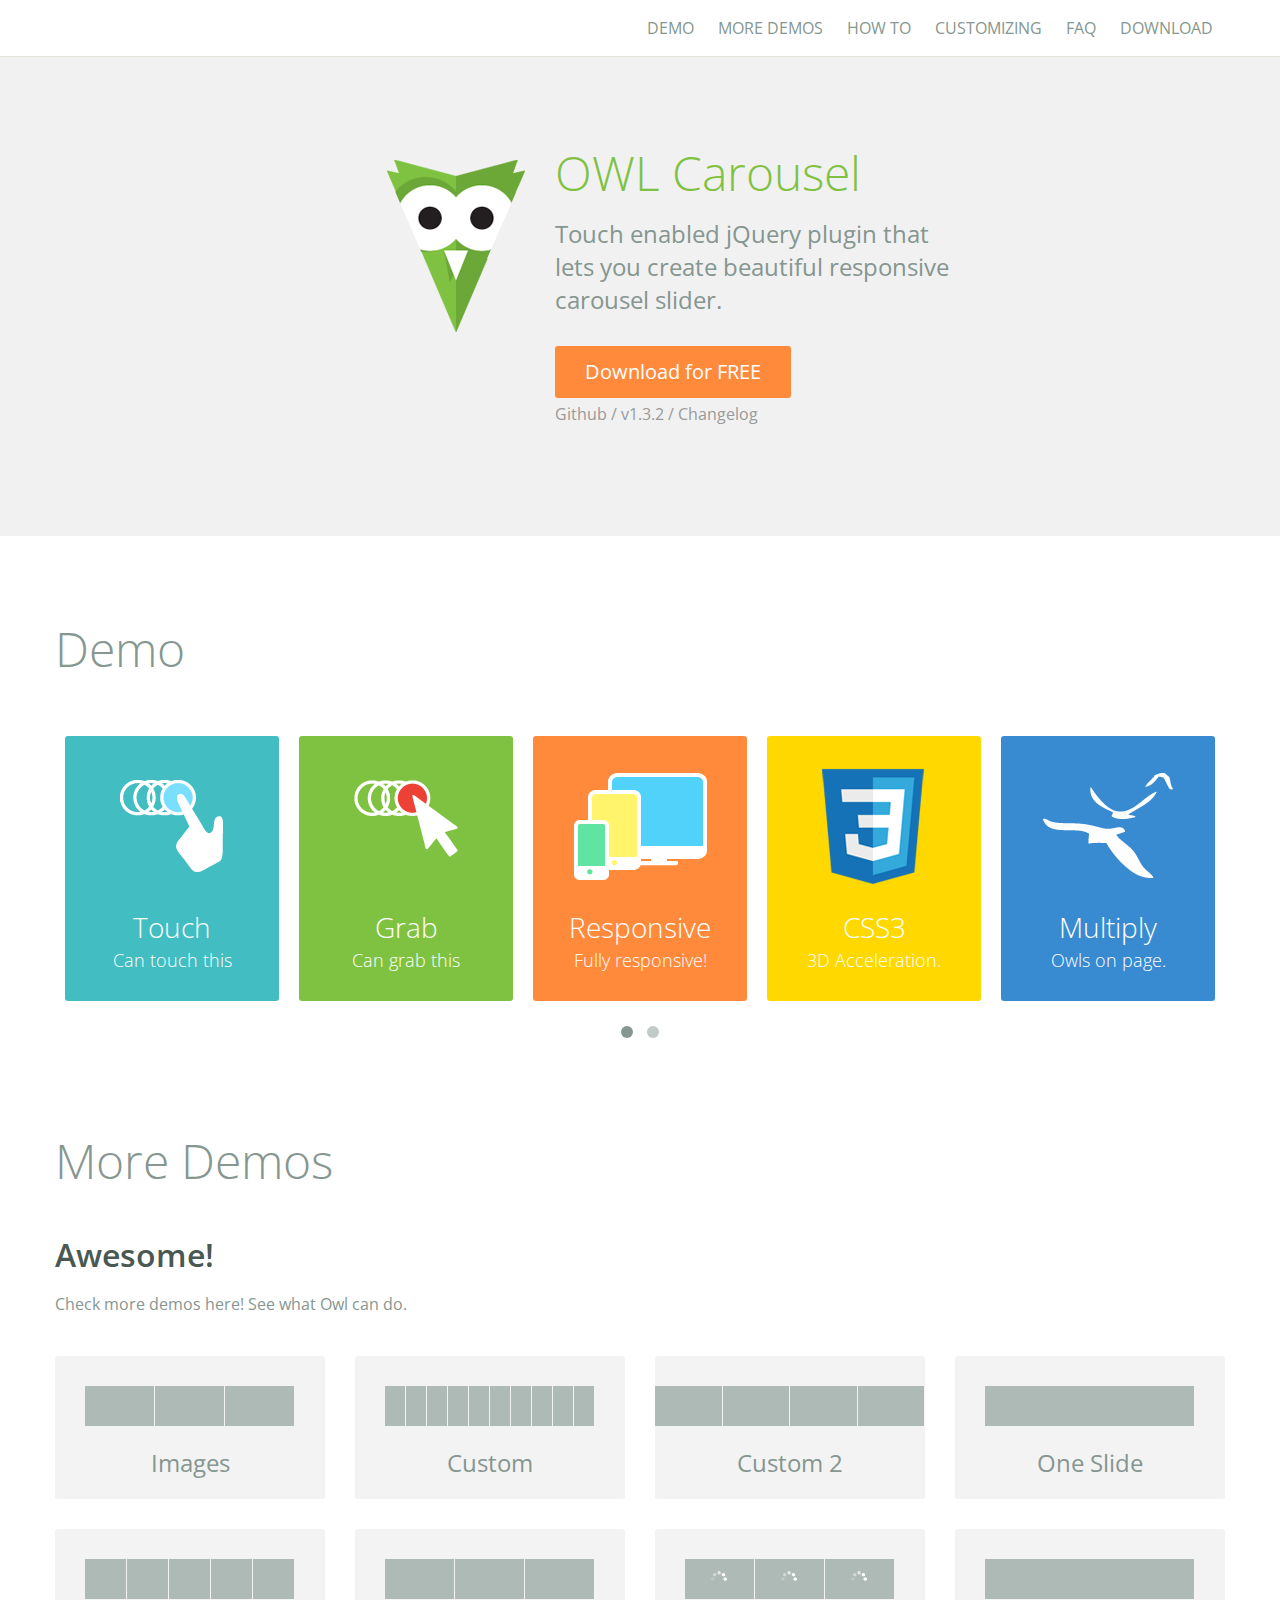
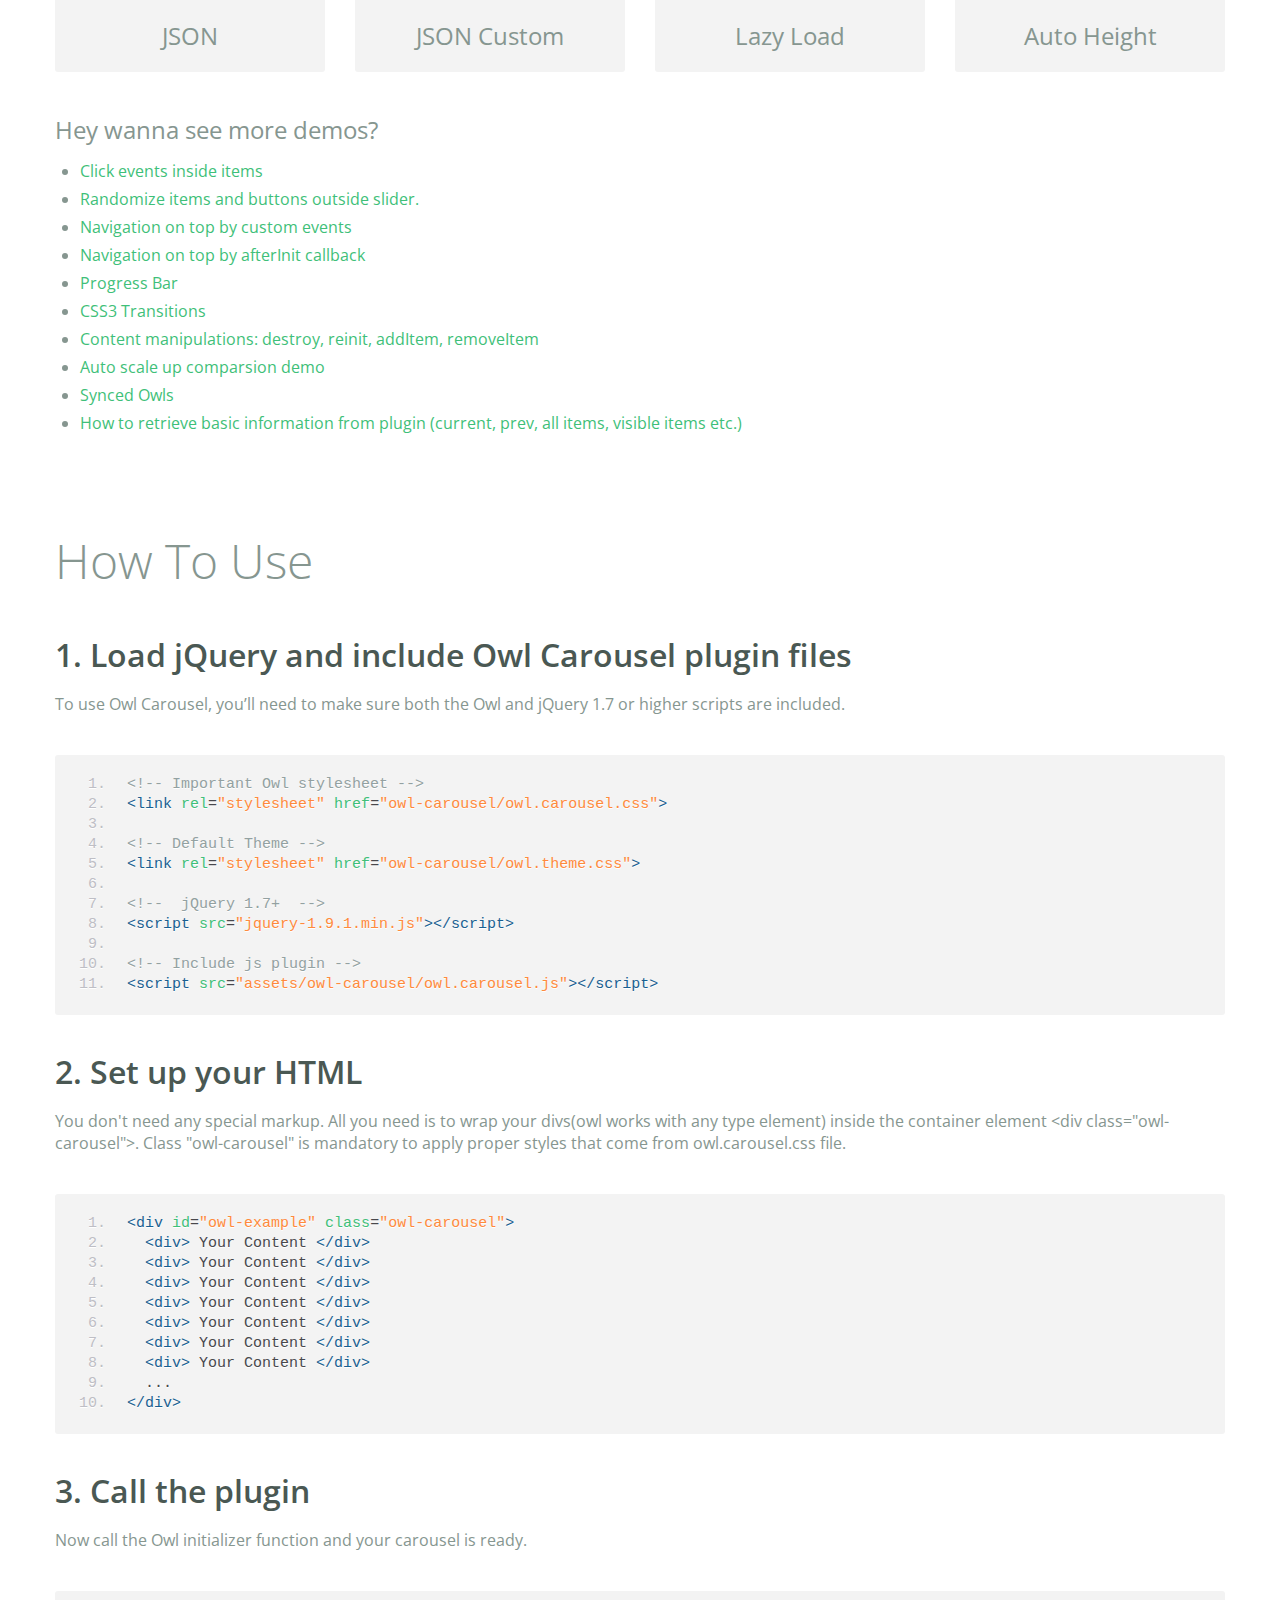
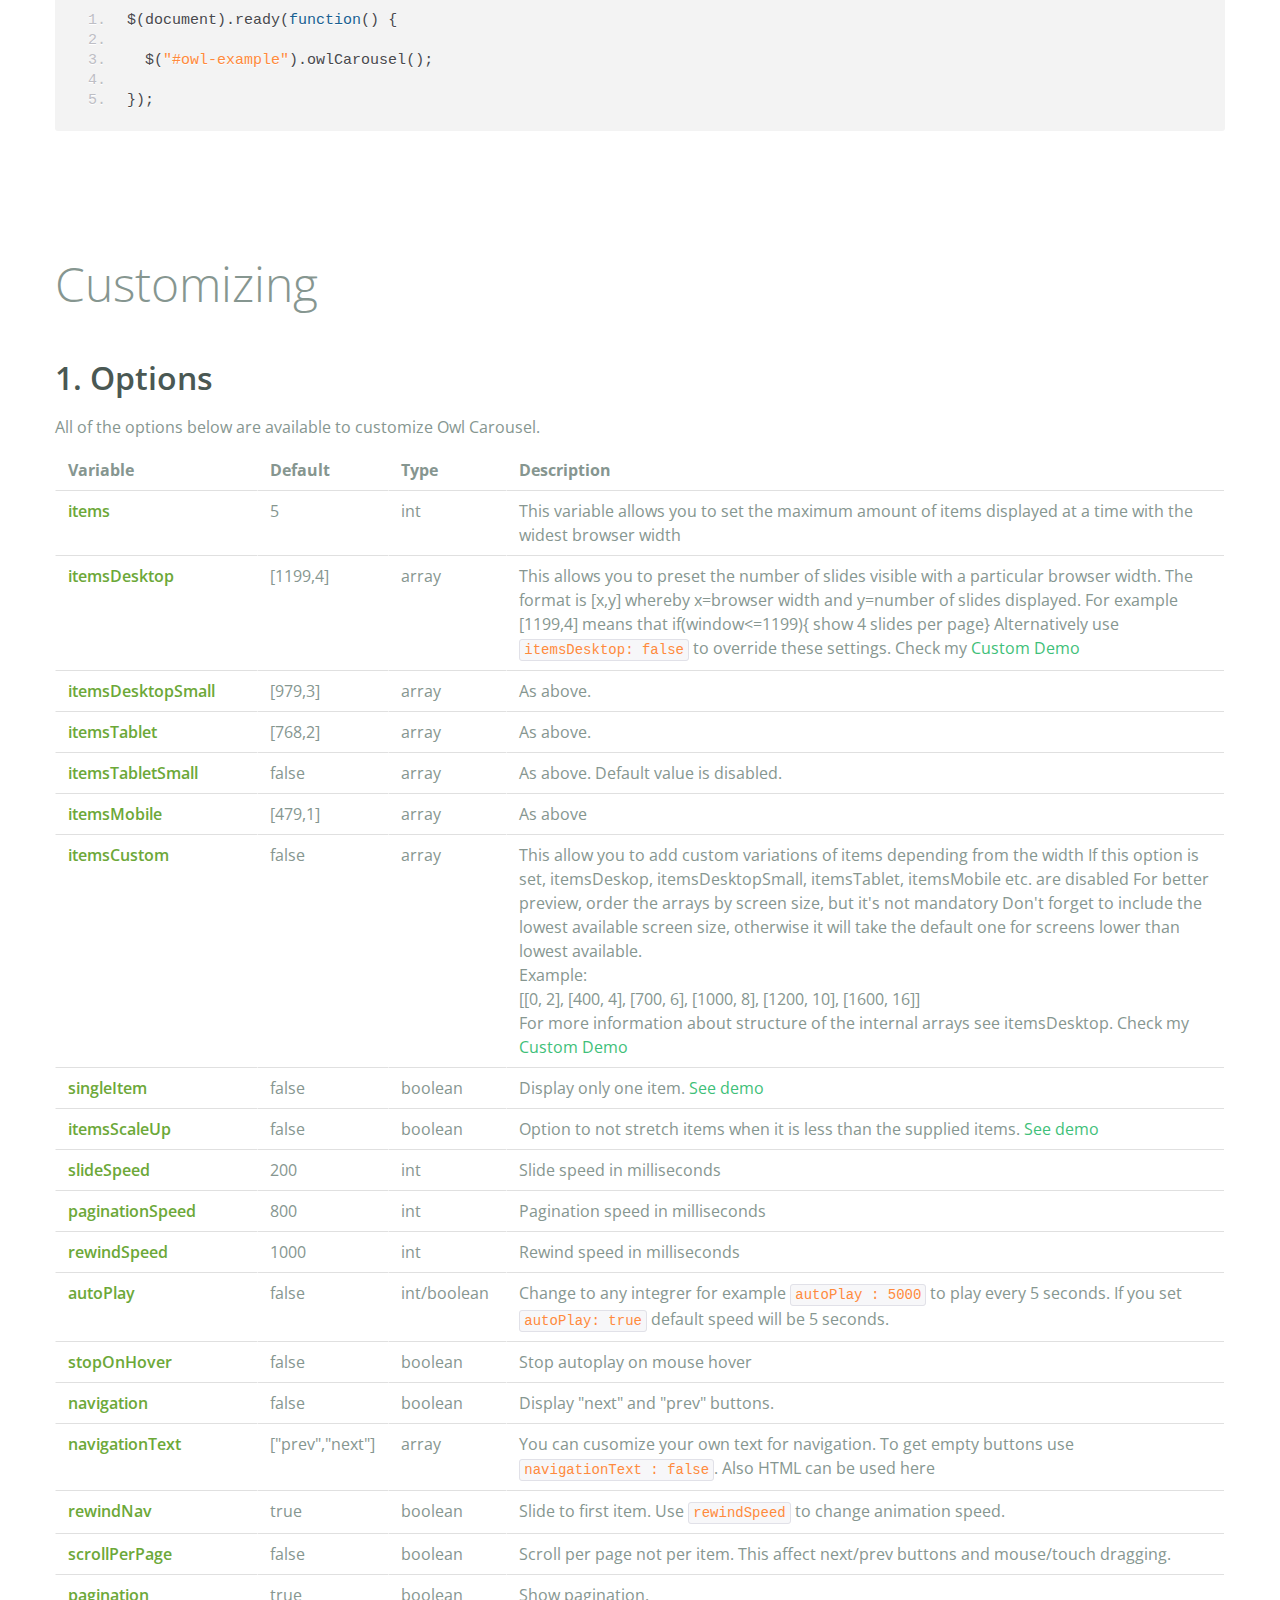
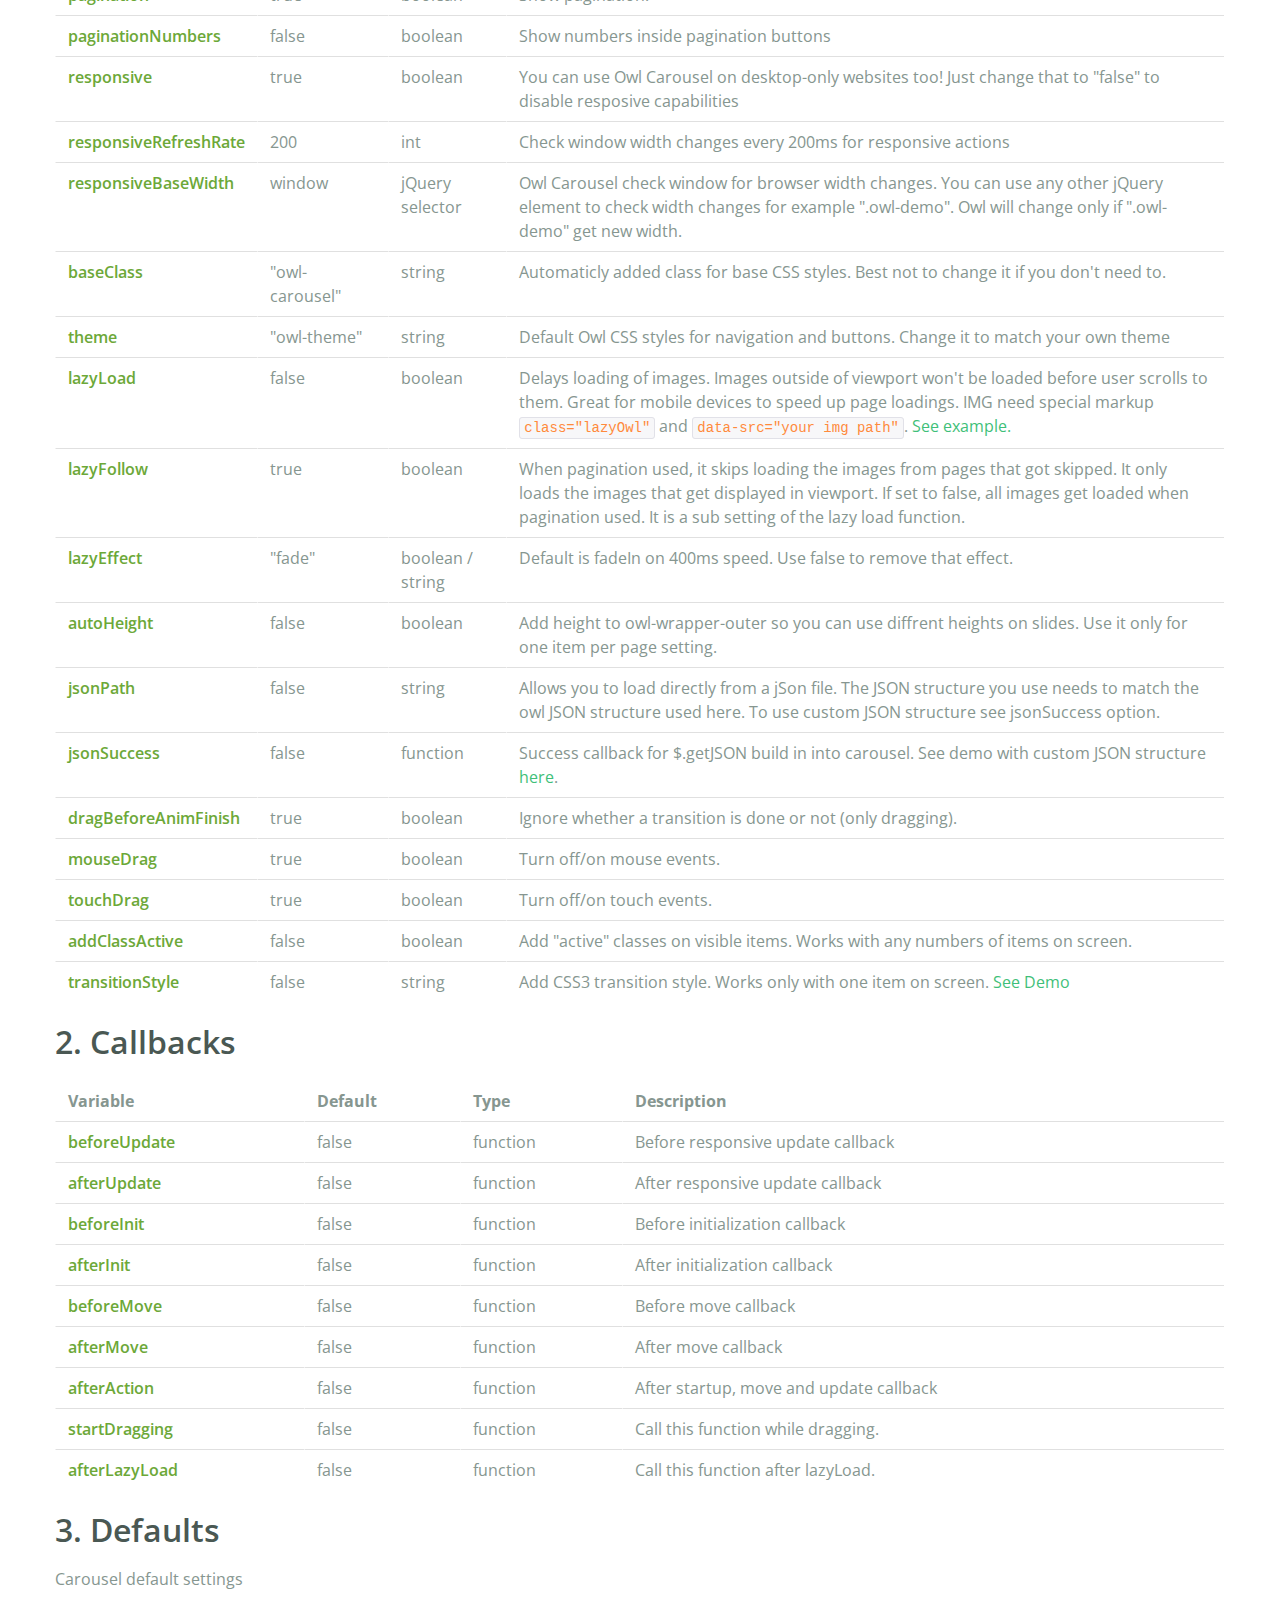
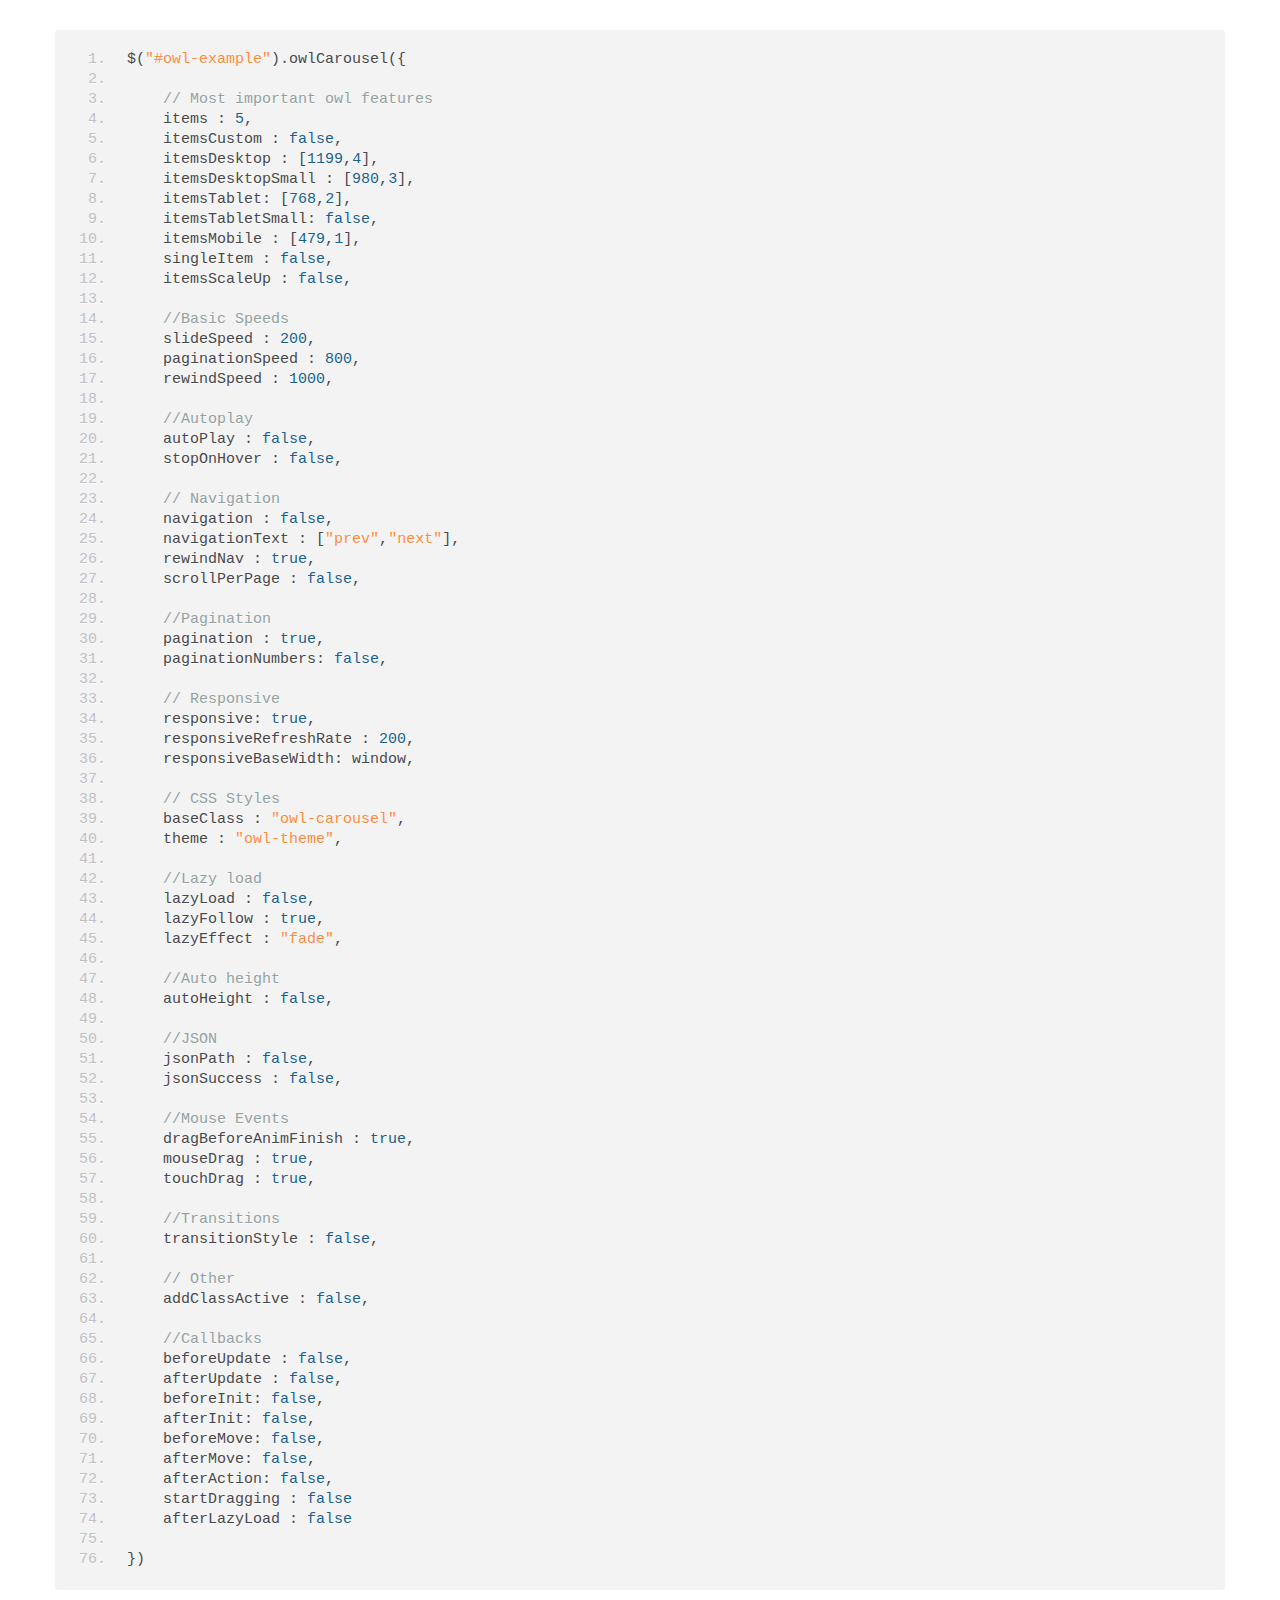
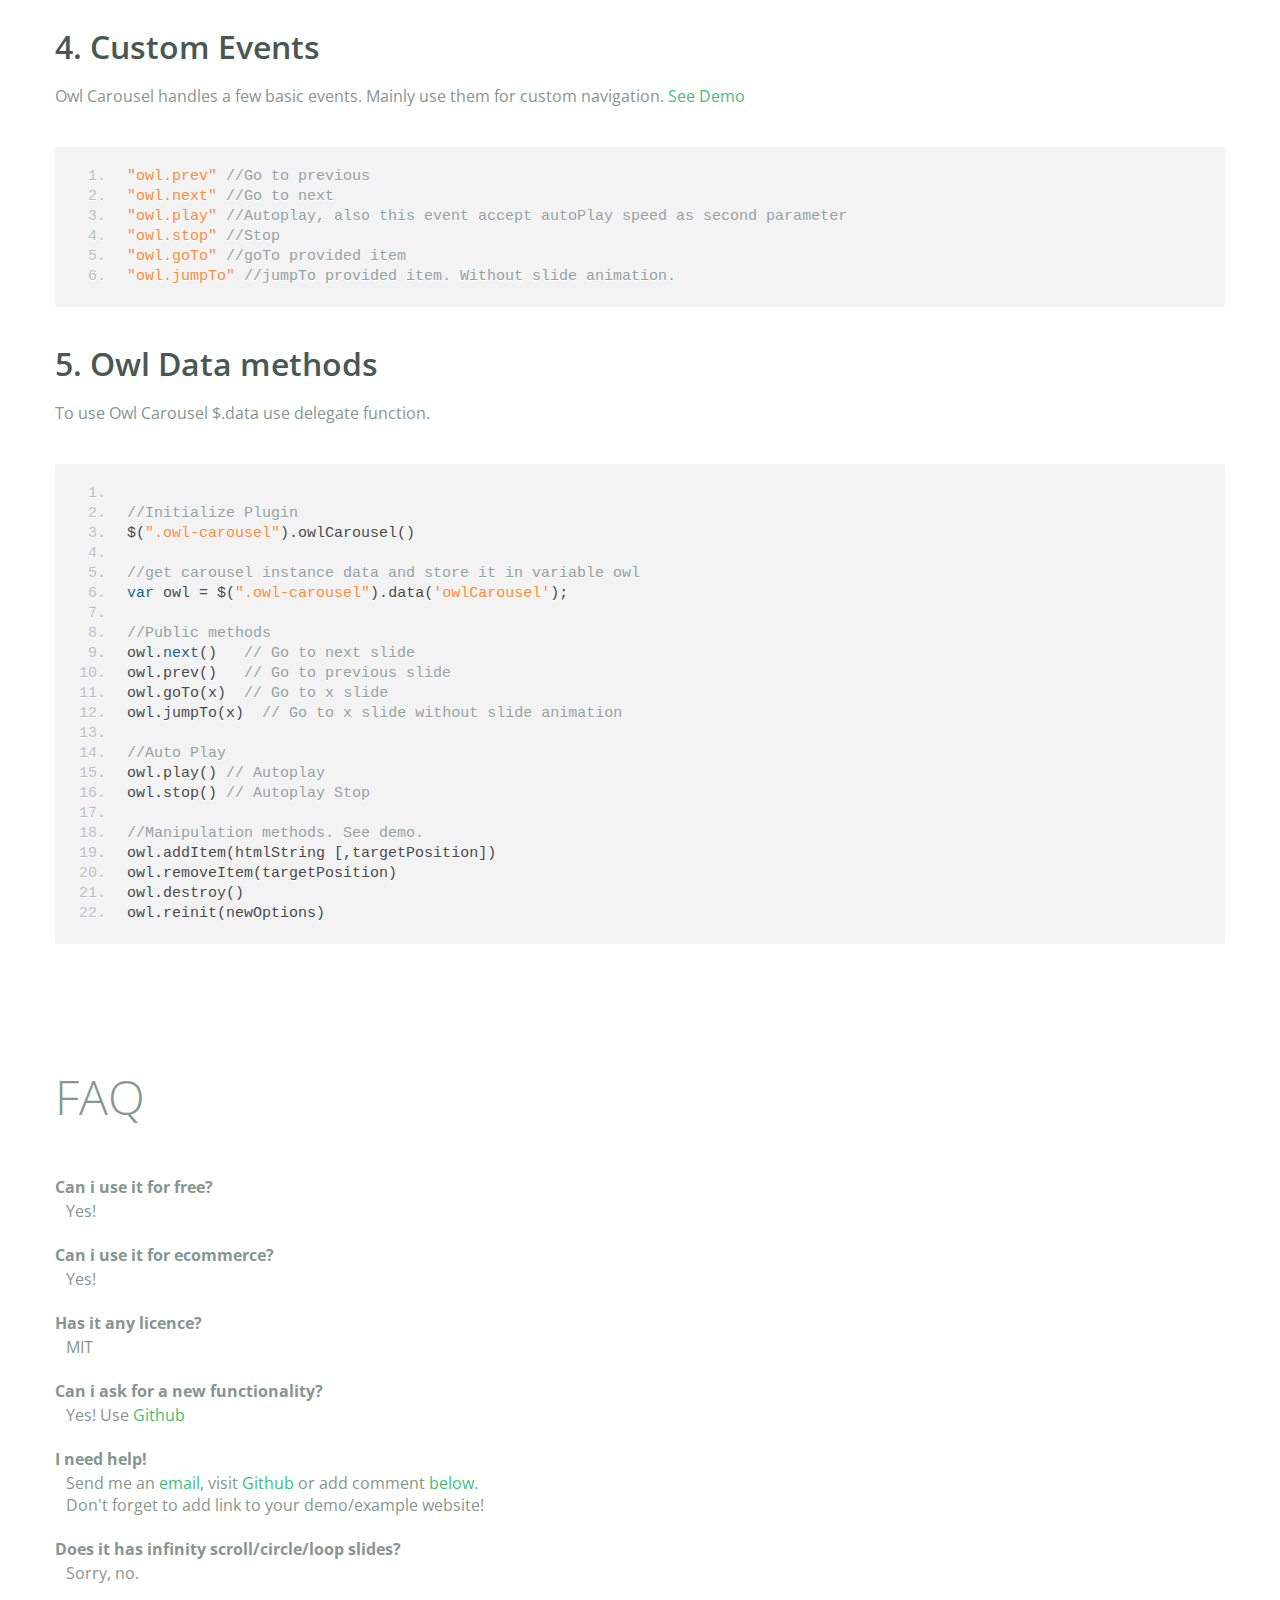
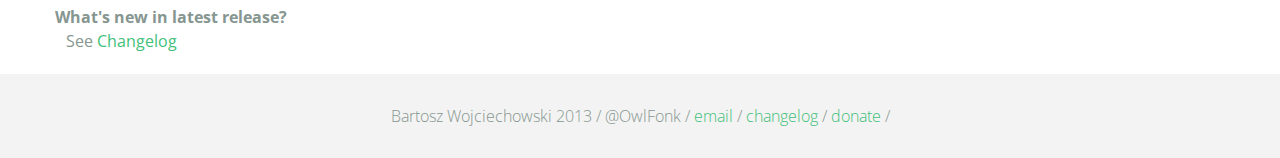
<file: src/Fakir.Web/libs/carousel-owl-carousel/index.html>
<!DOCTYPE html>
<html lang="en">
  <head>
    <meta charset="utf-8">
    <title>Owl Carousel</title>
    <meta name="viewport" content="width=device-width, initial-scale=1.0">
    <meta name="description" content="jQuery Responsive Carousel - Owl Carusel">
    <meta name="author" content="Bartosz Wojciechowski">
    <meta name="keywords" content="HTML,CSS,JSON,JavaScript, jQuery, Responsive, Design, Owl, Carousel, Free">

    <link href='http://fonts.googleapis.com/css?family=Open+Sans:400italic,400,300,600,700' rel='stylesheet' type='text/css'>
    <link href="assets/css/bootstrapTheme.css" rel="stylesheet">
    <link href="assets/css/custom.css" rel="stylesheet">

    <!-- Owl Carousel Assets -->
    <link href="owl-carousel/owl.carousel.css" rel="stylesheet">
    <link href="owl-carousel/owl.theme.css" rel="stylesheet">

    <!-- Prettify -->
    <link href="assets/js/google-code-prettify/prettify.css" rel="stylesheet">

    <!-- Le fav and touch icons -->
    <link rel="apple-touch-icon-precomposed" sizes="144x144" href="assets/ico/apple-touch-icon-144-precomposed.png">
    <link rel="apple-touch-icon-precomposed" sizes="114x114" href="assets/ico/apple-touch-icon-114-precomposed.png">
      <link rel="apple-touch-icon-precomposed" sizes="72x72" href="assets/ico/apple-touch-icon-72-precomposed.png">
                    <link rel="apple-touch-icon-precomposed" href="assets/ico/apple-touch-icon-57-precomposed.png">
                                   <link rel="shortcut icon" href="assets/ico/favicon.png">
  </head>
  <body>
      <div id="top-nav" class="navbar navbar-fixed-top">
        <div class="navbar-inner">
          <div class="container">
            <button type="button" class="btn btn-navbar" data-toggle="collapse" data-target=".nav-collapse">
            <span class="icon-bar"></span>
            <span class="icon-bar"></span>
            <span class="icon-bar"></span>
          </button>
            <div class="nav-collapse collapse">
            <ul class="nav pull-right">
              <li><a href="#demo">Demo</a></li>
              <li><a href="#more-demos">More Demos</a></li>
              <li><a href="#how-to">How To</a></li>
              <li><a href="#customizing">Customizing</a></li>
              <li><a href="#faq">FAQ</a></li>
              <li><a href="owl.carousel.zip" class="download" data-spy="affix" data-offset-top="450">Download</a></li>
            </ul>
            </div>
          </div>
        </div>
      </div>

      <div id="header">
        <div class="container">
          <div class="row">
            <div class="span5">
                <img class="logo" src="assets/img/owl-logo.png" alt="Owl Logo">
              </div>
            <div class="span7">
              <h1>OWL Carousel </h1>
              <h3>Touch enabled jQuery plugin that lets you create beautiful responsive carousel slider.</h3>
              <a class="btn btn-success btn-large" href="owl.carousel.zip">Download for FREE</a>
              <p class="muted"><a class="muted" href="https://github.com/OwlFonk/OwlCarousel">Github</a> / v1.3.2 / <a class="muted" href="changelog.html">Changelog</a></p> 
            </div>
          </div>
        </div>
      </div>

      <div id="demo">
        <div class="container">
          <div class="row">
            <div class="span12">
              <h1>Demo</h1>
            </div>
          </div>

          <div class="row">
            <div class="span12">

              <div id="owl-example" class="owl-carousel">

                <div class="item darkCyan">
                  <img src="assets/img/demo-slides/touch.png" alt="Touch">
                    <h3>Touch</h3>
                    <h4>Can touch this</h4>
                </div>
                <div class="item forestGreen">
                  <img src="assets/img/demo-slides/grab.png" alt="Grab">
                    <h3>Grab</h3>
                    <h4>Can grab this</h4>
                </div>
                <div class="item orange">
                  <img src="assets/img/demo-slides/responsive.png" alt="Responsive">
                    <h3>Responsive</h3>
                    <h4>Fully responsive!</h4>
                </div>

                <div class="item yellow">
                  <img src="assets/img/demo-slides/css3.png" alt="CSS3">
                    <h3>CSS3</h3>
                    <h4>3D Acceleration.</h4>
                </div>

                <div class="item dodgerBlue">
                  <img src="assets/img/demo-slides/multi.png" alt="Multi">
                    <h3>Multiply</h3>
                    <h4>Owls on page.</h4>
                </div>

                <div class="item skyBlue">
                  <img src="assets/img/demo-slides/modern.png" alt="Modern Browsers">
                    <h3>Modern</h3>
                    <h4>Browsers Compatibility</h4>
                </div>

                <div class="item zombieGreen">
                  <img src="assets/img/demo-slides/zombie.png" alt="Zombie Browsers - old ones">
                    <h3>Zombie</h3>
                    <h4>Browsers Compatibility</h4>
                </div>

                <div class="item violet">
                  <img src="assets/img/demo-slides/controls.png" alt="Take Control">
                    <h3>Take Control</h3>
                    <h4>The way you like</h4>
                </div>

                <div class="item yellowLight">
                  <img src="assets/img/demo-slides/feather.png" alt="Light">
                    <h3>Light</h3>
                    <h4>As a feather</h4>
                </div>

                <div class="item steelGray">
                  <img src="assets/img/demo-slides/tons.png" alt="Tons of Opotions">
                    <h3>Tons</h3>
                    <h4>of options</h4>
                </div>

              </div>


            </div>
          </div>

        </div>
      </div>

    <div id="more-demos">
      <div class="container">

        <div class="row">
          <div class="span12">
            <h1>More Demos</h1>
            <h2>Awesome!</h2>
            <p>Check more demos here! See what Owl can do.</p>
          </div>
        </div>

        <div class="row demos-row">
          <div class="span3">
            <a href="demos/images.html" class="demo-box">
              <div class="demo-wrapper demo-images clearfix">
                <div class="demo-slide"><div class="bg"></div></div>
                <div class="demo-slide"><div class="bg"></div></div>
                <div class="demo-slide"><div class="bg"></div></div>
              </div>
              <h3>Images</h3>
            </a>
          </div>

          <div class="span3">
            <a href="demos/custom.html" class="demo-box">
              <div class="demo-wrapper demo-custom clearfix">
                <div class="demo-slide"><div class="bg"></div></div>
                <div class="demo-slide"><div class="bg"></div></div>
                <div class="demo-slide"><div class="bg"></div></div>
                <div class="demo-slide"><div class="bg"></div></div>
                <div class="demo-slide"><div class="bg"></div></div>
                <div class="demo-slide"><div class="bg"></div></div>
                <div class="demo-slide"><div class="bg"></div></div>
                <div class="demo-slide"><div class="bg"></div></div>
                <div class="demo-slide"><div class="bg"></div></div>
                <div class="demo-slide"><div class="bg"></div></div>
              </div>
              <h3>Custom</h3>
            </a>
          </div>

          <div class="span3">
            <a href="demos/itemsCustom.html" class="demo-box">
              <div class="demo-wrapper demo-full clearfix">
                <div class="demo-slide"><div class="bg"></div></div>
                <div class="demo-slide"><div class="bg"></div></div>
                <div class="demo-slide"><div class="bg"></div></div>
                <div class="demo-slide"><div class="bg"></div></div>
              </div>
              <h3>Custom 2</h3>
            </a>
          </div>

          <div class="span3">
            <a href="demos/one.html" class="demo-box">
              <div class="demo-wrapper demo-one clearfix">
                <div class="demo-slide"><div class="bg"></div></div>
              </div>
              <h3>One Slide</h3>
            </a>
          </div>

        </div>
        <div class="row demos-row">
          <div class="span3">
            <a href="demos/json.html" class="demo-box">
              <div class="demo-wrapper demo-Json clearfix">
                <div class="demo-slide"><div class="bg"></div></div>
                <div class="demo-slide"><div class="bg"></div></div>
                <div class="demo-slide"><div class="bg"></div></div>
                <div class="demo-slide"><div class="bg"></div></div>
                <div class="demo-slide"><div class="bg"></div></div>
              </div>
              <h3>JSON</h3>
            </a>
          </div>

          <div class="span3">
            <a href="demos/customJson.html" class="demo-box">
              <div class="demo-wrapper demo-Json-custom clearfix">
                <div class="demo-slide"><div class="bg"></div></div>
                <div class="demo-slide"><div class="bg"></div></div>
                <div class="demo-slide"><div class="bg"></div></div>
              </div>
              <h3>JSON Custom</h3>
            </a>
          </div>

          <div class="span3">
            <a href="demos/lazyLoad.html" class="demo-box">
              <div class="demo-wrapper demo-lazy clearfix">
                <div class="demo-slide"><div class="bg"></div></div>
                <div class="demo-slide"><div class="bg"></div></div>
                <div class="demo-slide"><div class="bg"></div></div>
              </div>
              <h3>Lazy Load</h3>
            </a>
          </div>

          <div class="span3">
            <a href="demos/autoHeight.html" class="demo-box">
              <div class="demo-wrapper demo-height clearfix">
                <div class="demo-slide"><div class="bg"></div></div>
              </div>
              <h3>Auto Height</h3>
            </a>
          </div>

          
        </div>

        <div class="row">
          <div class="span12">
            <h3>Hey wanna see more demos?</h3>
            <ul>
              <li>
                <a href="demos/click.html">Click events inside items</a>
              </li>
              <li>
                <a href="demos/randomOrder.html">Randomize items and buttons outside slider.</a>
              </li>
              <li>
                <a href="demos/navOnTop.html">Navigation on top by custom events</a>
              </li>
              <li>
                <a href="demos/navOnTop2.html">Navigation on top by afterInit callback</a>
              </li>
              <li>
                <a href="demos/progressBar.html">Progress Bar</a>
              </li>
              <li>
                <a href="demos/transitions.html">CSS3 Transitions</a>
              </li>
              <li>
                <a href="demos/manipulations.html">Content manipulations: destroy, reinit, addItem, removeItem</a>
              </li>
              <li>
                <a href="demos/scaleup.html">Auto scale up comparsion demo</a>
              </li>
              <li>
                <a href="demos/sync.html">Synced Owls</a>
              </li>
              <li>
                <a href="demos/owlStatus.html">How to retrieve basic information from plugin (current, prev, all items, visible items etc.)</a>
              </li>
            </ul>
            
          </div>
        </div>


      </div>
    </div>

    <div id="how-to">
      <div class="container">
        <div class="row">
          <div class="span12">
            <h1>How To Use</h1>
            <h2>1. Load jQuery and include Owl Carousel plugin files</h2>
            <p>To use Owl Carousel, you’ll need to make sure both the Owl and jQuery 1.7 or higher scripts are included.</p>
<pre class="pre-show prettyprint linenums">
&lt;!-- Important Owl stylesheet --&gt;
&lt;link rel="stylesheet" href="owl-carousel/owl.carousel.css"&gt;

&lt;!-- Default Theme --&gt;
&lt;link rel="stylesheet" href="owl-carousel/owl.theme.css"&gt;

&lt;!--  jQuery 1.7+  --&gt;
&lt;script src="jquery-1.9.1.min.js"&gt;&lt;/script&gt;

&lt;!-- Include js plugin --&gt;
&lt;script src="assets/owl-carousel/owl.carousel.js"&gt;&lt;/script&gt;
</pre>
          <h2>2. Set up your HTML</h2>
          <p>You don't need any special markup. All you need is to wrap your divs(owl works with any type element) inside the container element &lt;div class="owl-carousel"&gt;. Class "owl-carousel" is mandatory to apply proper styles that come from owl.carousel.css file.</p>
<pre class="pre-show prettyprint linenums">
&lt;div id="owl-example" class="owl-carousel"&gt;
  &lt;div&gt; Your Content &lt;/div&gt;
  &lt;div&gt; Your Content &lt;/div&gt;
  &lt;div&gt; Your Content &lt;/div&gt;
  &lt;div&gt; Your Content &lt;/div&gt;
  &lt;div&gt; Your Content &lt;/div&gt;
  &lt;div&gt; Your Content &lt;/div&gt;
  &lt;div&gt; Your Content &lt;/div&gt;
  ...
&lt;/div>
</pre>    
          <h2>3. Call the plugin</h2>
          <p>Now call the Owl initializer function and your carousel is ready.</p>
<pre class="pre-show prettyprint linenums">
$(document).ready(function() {

  $("#owl-example").owlCarousel();

});
</pre>  
          </div>
        </div>
      </div>
    </div>


    <div id="customizing">
      <div class="container">
        <div class="row">
          <div class="span12">
            <h1>Customizing</h1>
            <h2>1. Options</h2>
            <p>All of the options below are available to customize Owl Carousel.</p> 
            <table class="table hp-table table-bordered table-striped">
              <thead>
                <tr>
                  <th>Variable</th>
                  <th>Default</th>
                  <th>Type</th>
                  <th>Description</th>
                </tr>
              </thead>
              <tbody>
                <tr>
                  <td><span class="text-emp">items</span></td>
                  <td>5</td>
                  <td>int</td>
                  <td>This variable allows you to set the maximum amount of items displayed at a time with the widest browser width</td>
                </tr>
                 <tr>
                  <td><span class="text-emp">itemsDesktop</span></td>
                  <td>[1199,4]</td>
                  <td>array</td>
                  <td>This allows you to preset the number of slides visible with a particular browser width. The format is [x,y] whereby x=browser width and y=number of slides displayed. For example [1199,4] means that if(window&lt;=1199){ show 4 slides per page}
                    Alternatively use <code>itemsDesktop: false</code> to override these settings. Check my <a href="demos/custom.html">Custom Demo</a></td>
                </tr>
                <tr>
                  <td><span class="text-emp">itemsDesktopSmall</span></td>
                  <td>[979,3]</td>
                  <td>array</td>
                  <td>As above.</td>
                </tr>
                <tr>
                  <td><span class="text-emp">itemsTablet</span></td>
                  <td>[768,2]</td>
                  <td>array</td>
                  <td>As above.</td>
                </tr>
                <tr>
                  <td><span class="text-emp">itemsTabletSmall</span></td>
                  <td>false</td>
                  <td>array</td>
                  <td>As above. Default value is disabled.</td>
                </tr>
                <tr>
                  <td><span class="text-emp">itemsMobile</span></td>
                  <td>[479,1]</td>
                  <td>array</td>
                  <td>As above</td>
                </tr>
                <tr>
                  <td><span class="text-emp">itemsCustom</span></td>
                  <td>false</td>
                  <td>array</td>
                  <td>
                    This allow you to add custom variations of items depending from the width
                    If this option is set, itemsDeskop, itemsDesktopSmall, itemsTablet, itemsMobile etc. are disabled
                    For better preview, order the arrays by screen size, but it's not mandatory
                    Don't forget to include the lowest available screen size, otherwise it will take the default one for screens lower than lowest available.
                    <br />Example:<br /> [[0, 2], [400, 4], [700, 6], [1000, 8], [1200, 10], [1600, 16]]<br />
                    For more information about structure of the internal arrays see itemsDesktop. Check my <a href="demos/custom.html">Custom Demo</a></td>
                </tr>
                <tr>
                  <td><span class="text-emp">singleItem</span></td>
                  <td>false</td>
                  <td>boolean</td>
                  <td>Display only one item. <a href="demos/one.html">See demo</a></td>
                </tr>
                <tr>
                  <td><span class="text-emp">itemsScaleUp</span></td>
                  <td>false</td>
                  <td>boolean</td>
                  <td>Option to not stretch items when it is less than the supplied items. <a href="demos/scaleup.html">See demo</a></td>
                </tr>
                <tr>
                  <td><span class="text-emp">slideSpeed</span></td>
                  <td>200</td>
                  <td>int</td>
                  <td>Slide speed in milliseconds</td>
                </tr>
                <tr>
                  <td><span class="text-emp">paginationSpeed</span></td>
                  <td>800</td>
                  <td>int</td>
                  <td>Pagination speed in milliseconds</td>
                </tr>
                <tr>
                  <td><span class="text-emp">rewindSpeed</span></td>
                  <td>1000</td>
                  <td>int</td>
                  <td>Rewind speed in milliseconds</td>
                </tr>
                <tr>
                  <td><span class="text-emp">autoPlay</span></td>
                  <td>false</td>
                  <td>int/boolean</td>
                  <td>Change to any integrer for example <code>autoPlay : 5000</code> to play every 5 seconds. If you set <code>autoPlay: true</code> default speed will be 5 seconds.</td>
                </tr>
                <tr>
                <tr>
                  <td><span class="text-emp">stopOnHover</span></td>
                  <td>false</td>
                  <td>boolean</td>
                  <td>Stop autoplay on mouse hover</td>
                </tr>
                <tr>
                <tr>
                  <td><span class="text-emp">navigation</span></td>
                  <td>false</td>
                  <td>boolean</td>
                  <td>Display "next" and "prev" buttons.</td>
                </tr>
                <tr>
                  <td><span class="text-emp">navigationText</span></td>
                  <td>["prev","next"]</td>
                  <td>array</td>
                  <td>You can cusomize your own text for navigation. To get empty buttons use <code>navigationText : false</code>. Also HTML can be used here</td>
                </tr>
                <tr>
                  <td><span class="text-emp">rewindNav</span></td>
                  <td>true</td>
                  <td>boolean</td>
                  <td>Slide to first item. Use <code>rewindSpeed</code> to change animation speed. </td>
                </tr>
                <tr>
                  <td><span class="text-emp">scrollPerPage</span></td>
                  <td>false</td>
                  <td>boolean</td>
                  <td>Scroll per page not per item. This affect next/prev buttons and mouse/touch dragging.</td>
                </tr>
                <tr>
                  <td><span class="text-emp">pagination</span></td>
                  <td>true</td>
                  <td>boolean</td>
                  <td>Show pagination.</td>
                </tr>
                <tr>
                  <td><span class="text-emp">paginationNumbers</span></td>
                  <td>false</td>
                  <td>boolean</td>
                  <td>Show numbers inside pagination buttons</td>
                </tr>
                <tr>
                  <td><span class="text-emp">responsive</span></td>
                  <td>true</td>
                  <td>boolean</td>
                  <td>You can use Owl Carousel on desktop-only websites too! Just change that to "false" to disable resposive capabilities</td>
                </tr>
                <tr>
                  <td><span class="text-emp">responsiveRefreshRate</span></td>
                  <td>200</td>
                  <td>int</td>
                  <td>Check window width changes every 200ms for responsive actions</td>
                </tr>
                <tr>
                  <td><span class="text-emp">responsiveBaseWidth</span></td>
                  <td>window</td>
                  <td>jQuery selector</td>
                  <td>Owl Carousel check window for browser width changes. You can use any other jQuery element to check width changes for example ".owl-demo". Owl will change only if ".owl-demo" get new width.</td>
                </tr>
                <tr>
                  <td><span class="text-emp">baseClass</span></td>
                  <td>"owl-carousel"</td>
                  <td>string</td>
                  <td>Automaticly added class for base CSS styles. Best not to change it if you don't need to.</td>
                </tr>
                <tr>
                  <td><span class="text-emp">theme</span></td>
                  <td>"owl-theme"</td>
                  <td>string</td>
                  <td>Default Owl CSS styles for navigation and buttons. Change it to match your own theme</td>
                </tr>
                <tr>
                  <td><span class="text-emp">lazyLoad</span></td>
                  <td>false</td>
                  <td>boolean</td>
                  <td>Delays loading of images. Images outside of viewport won't be loaded before user scrolls to them. Great for mobile devices to speed up page loadings. IMG need special markup <code>class="lazyOwl"</code> and <code>data-src="your img path"</code>. <a href="demos/lazyLoad.html">See example.</a></td>
                </tr>
                <tr>
                  <td><span class="text-emp">lazyFollow</span></td>
                  <td>true</td>
                  <td>boolean</td>
                  <td>When pagination used, it skips loading the images from pages that got skipped. It only loads the images that get displayed in viewport. If set to false, all images get loaded when pagination used. It is a sub setting of the lazy load function.</td>
                </tr>
                <tr>
                  <td><span class="text-emp">lazyEffect</span></td>
                  <td>"fade"</td>
                  <td>boolean / string</td>
                  <td>Default is fadeIn on 400ms speed. Use false to remove that effect.</td>
                </tr>
                <tr>
                  <td><span class="text-emp">autoHeight</span></td>
                  <td>false</td>
                  <td>boolean</td>
                  <td>Add height to owl-wrapper-outer so you can use diffrent heights on slides. Use it only for one item per page setting.</td>
                </tr>
                <tr>
                  <td><span class="text-emp">jsonPath</span></td>
                  <td>false</td>
                  <td>string</td>
                  <td>Allows you to load directly from a jSon file. The JSON structure you use needs to match the owl JSON structure used here. To use custom JSON structure see jsonSuccess option.</td>
                </tr>
                <tr>
                  <td><span class="text-emp">jsonSuccess</span></td>
                  <td>false</td>
                  <td>function</td>
                  <td>Success callback for $.getJSON build in into carousel. See demo with custom JSON structure <a href="demos/customJson.html">here</a>. </td>
                </tr>
                <tr>
                  <td><span class="text-emp">dragBeforeAnimFinish</span></td>
                  <td>true</td>
                  <td>boolean</td>
                  <td>Ignore whether a transition is done or not (only dragging).</td>
                </tr>
                <tr>
                  <td><span class="text-emp">mouseDrag</span></td>
                  <td>true</td>
                  <td>boolean</td>
                  <td>Turn off/on mouse events.</td>
                </tr>
                <tr>
                  <td><span class="text-emp">touchDrag</span></td>
                  <td>true</td>
                  <td>boolean</td>
                  <td>Turn off/on touch events.</td>
                </tr>
                <tr>
                  <td><span class="text-emp">addClassActive</span></td>
                  <td>false</td>
                  <td>boolean</td>
                  <td>Add "active" classes on visible items. Works with any numbers of items on screen.</td>
                </tr>
                <tr>
                  <td><span class="text-emp">transitionStyle</span></td>
                  <td>false</td>
                  <td>string</td>
                  <td>Add CSS3 transition style. Works only with one item on screen. <a href="demos/transitions.html">See Demo</a></td>
                </tr>
              </tbody>
            </table>
            <h2>2. Callbacks</h2>
            <table class="table hp-table table-bordered table-striped">
              <thead>
                <tr>
                  <th>Variable</th>
                  <th>Default</th>
                  <th>Type</th>
                  <th>Description</th>
                </tr>
              </thead>
              <tbody>
                <tr>
                  <td><span class="text-emp">beforeUpdate</span></td>
                  <td>false</td>
                  <td>function</td>
                  <td>Before responsive update callback</td>
                </tr>
                <tr>
                  <td><span class="text-emp">afterUpdate</span></td>
                  <td>false</td>
                  <td>function</td>
                  <td>After responsive update callback</td>
                </tr>
                <tr>
                  <td><span class="text-emp">beforeInit</span></td>
                  <td>false</td>
                  <td>function</td>
                  <td>Before initialization callback</td>
                </tr>
                <tr>
                  <td><span class="text-emp">afterInit</span></td>
                  <td>false</td>
                  <td>function</td>
                  <td>After initialization callback</td>
                </tr>
                <tr>
                  <td><span class="text-emp">beforeMove</span></td>
                  <td>false</td>
                  <td>function</td>
                  <td>Before move callback</td>
                </tr>
                <tr>
                  <td><span class="text-emp">afterMove</span></td>
                  <td>false</td>
                  <td>function</td>
                  <td>After move callback</td>
                </tr>
                <tr>
                  <td><span class="text-emp">afterAction</span></td>
                  <td>false</td>
                  <td>function</td>
                  <td>After startup, move and update callback</td>
                </tr>
                <tr>
                  <td><span class="text-emp">startDragging</span></td>
                  <td>false</td>
                  <td>function</td>
                  <td>Call this function while dragging.</td>
                </tr>
                <tr>
                  <td><span class="text-emp">afterLazyLoad</span></td>
                  <td>false</td>
                  <td>function</td>
                  <td>Call this function after lazyLoad.</td>
                </tr>
              </tbody>
            </table>

              <h2>3. Defaults</h2>
              <p>Carousel default settings</p>
<pre class="pre-show prettyprint linenums">
$("#owl-example").owlCarousel({

    // Most important owl features
    items : 5,
    itemsCustom : false,
    itemsDesktop : [1199,4],
    itemsDesktopSmall : [980,3],
    itemsTablet: [768,2],
    itemsTabletSmall: false,
    itemsMobile : [479,1],
    singleItem : false,
    itemsScaleUp : false,

    //Basic Speeds
    slideSpeed : 200,
    paginationSpeed : 800,
    rewindSpeed : 1000,

    //Autoplay
    autoPlay : false,
    stopOnHover : false,

    // Navigation
    navigation : false,
    navigationText : ["prev","next"],
    rewindNav : true,
    scrollPerPage : false,

    //Pagination
    pagination : true,
    paginationNumbers: false,

    // Responsive 
    responsive: true,
    responsiveRefreshRate : 200,
    responsiveBaseWidth: window,

    // CSS Styles
    baseClass : "owl-carousel",
    theme : "owl-theme",

    //Lazy load
    lazyLoad : false,
    lazyFollow : true,
    lazyEffect : "fade",

    //Auto height
    autoHeight : false,

    //JSON 
    jsonPath : false, 
    jsonSuccess : false,

    //Mouse Events
    dragBeforeAnimFinish : true,
    mouseDrag : true,
    touchDrag : true,

    //Transitions
    transitionStyle : false,

    // Other
    addClassActive : false,

    //Callbacks
    beforeUpdate : false,
    afterUpdate : false,
    beforeInit: false, 
    afterInit: false, 
    beforeMove: false, 
    afterMove: false,
    afterAction: false,
    startDragging : false
    afterLazyLoad : false

})
</pre>
              <h2>4. Custom Events</h2>
              <p>Owl Carousel handles a few basic events. Mainly use them for custom navigation. <a href="demos/custom.html">See Demo</a></p>

<pre class="pre-show prettyprint linenums">
"owl.prev" //Go to previous
"owl.next" //Go to next
"owl.play" //Autoplay, also this event accept autoPlay speed as second parameter
"owl.stop" //Stop
"owl.goTo" //goTo provided item
"owl.jumpTo" //jumpTo provided item. Without slide animation.
</pre>

              <h2>5. Owl Data methods</h2>
              <p>To use Owl Carousel $.data use delegate function.</p>
              
<pre class="pre-show prettyprint linenums">

//Initialize Plugin
$(".owl-carousel").owlCarousel()

//get carousel instance data and store it in variable owl
var owl = $(".owl-carousel").data('owlCarousel');

//Public methods
owl.next()   // Go to next slide
owl.prev()   // Go to previous slide
owl.goTo(x)  // Go to x slide
owl.jumpTo(x)  // Go to x slide without slide animation

//Auto Play
owl.play() // Autoplay
owl.stop() // Autoplay Stop

//Manipulation methods. <a href="demos/manipulations.html">See demo.</a>
owl.addItem(htmlString [,targetPosition])
owl.removeItem(targetPosition)
owl.destroy()
owl.reinit(newOptions)
</pre>
          </div>
        </div>
      </div>
    </div>

    <div id="faq" class="container">
      <div class="row">
        <div class="span12">
          <h1>FAQ</h1>
          <dl>
            <dt>Can i use it for free?</dt>
            <dd>Yes!</dd>
            <dt>Can i use it for ecommerce?</dt>
            <dd>Yes!</dd>
            <dt>Has it any licence?</dt>
            <dd>MIT</dd>
            <dt>Can i ask for a new functionality?</dt>
            <dd>Yes! Use <a href="https://github.com/OwlFonk/OwlCarousel">Github</a></dd>
            <dt>I need help!</dt>
            <dd>Send me an <a href="mailto:owl@owlgraphic.com?subject=Hey Owl! I need help">email</a>, visit <a href="https://github.com/OwlFonk/OwlCarousel">Github</a> or add comment <a href="#disqus">below.</a><br>Don't forget to add link to your demo/example website!</dd>
            <dt>Does it has infinity scroll/circle/loop slides?</dt>
            <dd>Sorry, no.</dd>
            <dt>What's new in latest release?</dt>
            <dd>See <a href="changelog.html">Changelog</a></dd>
          </dl>
        </div>
      </div>
    </div>

    <div class="container disqus">
        <div class="row">
          <div class="span12">
            <h1>Disqus</h1>

    <div id="disqus_thread"></div>
    <noscript>Please enable JavaScript to view the <a href="http://disqus.com/?ref_noscript">comments powered by Disqus.</a></noscript>
    <a href="http://disqus.com" class="dsq-brlink">comments powered by <span class="logo-disqus">Disqus</span></a>
      </div>
    </div>
  </div>

    <div id="footer">
      <div class="container">
        <div class="row">
          <div class="span12">
            <h5>Bartosz Wojciechowski 2013 / @OwlFonk / 
            <a href="mailto:owl@owlgraphic.com?subject=Hey Owl!">email</a> / 
            <a href="changelog.html">changelog</a> /
            <a href="https://www.paypal.com/cgi-bin/webscr?cmd=_s-xclick&hosted_button_id=EFSGXZS7V2U9N">donate</a> / 
            <a href="https://twitter.com/share" class="twitter-share-button" data-url="http://owlgraphic.com/owlcarousel/" data-text="Awesome jQuery Owl Carousel Responsive Plugin" data-via="OwlFonk" data-count="none" data-hashtags="owlcarousel"></a>
            <script>
            var owldomain = window.location.hostname.indexOf("owlgraphic");
            if(owldomain !== -1){
              !function(d,s,id){var js,fjs=d.getElementsByTagName(s)[0],p=/^http:/.test(d.location)?'http':'https';if(!d.getElementById(id)){js=d.createElement(s);js.id=id;js.src=p+'://platform.twitter.com/widgets.js';fjs.parentNode.insertBefore(js,fjs);}}(document, 'script', 'twitter-wjs');
            }
            </script>
            </h5>
          </div>
        </div>
      </div>
    </div>


    <script src="assets/js/jquery-1.9.1.min.js"></script>
    <script src="owl-carousel/owl.carousel.min.js"></script>

    <!-- Frontpage Demo -->
    <script>

    $(document).ready(function($) {
      $("#owl-example").owlCarousel();
    });


    $("body").data("page", "frontpage");

    </script>
    <script src="assets/js/bootstrap-collapse.js"></script>
    <script src="assets/js/bootstrap-transition.js"></script>

    <script src="assets/js/google-code-prettify/prettify.js"></script>
	  <script src="assets/js/application.js"></script>

    <script type="text/javascript">
    jQuery(function($){
      var disqus_loaded = false;
      var top = $("#faq").offset().top; 
      var owldomain = window.location.hostname.indexOf("owlgraphic");
      var comments = window.location.href.indexOf("comment");

      if(owldomain !== -1){
        function check(){
          if ( (!disqus_loaded && $(window).scrollTop() + $(window).height() > top) || (comments !== -1) ){
            $(window).off( "scroll" )
            disqus_loaded = true;
            /* * * CONFIGURATION VARIABLES: EDIT BEFORE PASTING INTO YOUR WEBPAGE * * */
            var disqus_shortname = 'owlcarousel'; // required: replace example with your forum shortname
            var disqus_identifier = 'OWL Carousel';
            //var disqus_url = 'http://owlgraphic.com/owlcarousel/';
            /* * * DON'T EDIT BELOW THIS LINE * * */
            (function() {
                var dsq = document.createElement('script'); dsq.type = 'text/javascript'; dsq.async = true;
                dsq.src = '//' + disqus_shortname + '.disqus.com/embed.js';
                (document.getElementsByTagName('head')[0] || document.getElementsByTagName('body')[0]).appendChild(dsq);
            })();
          }
        }
        $(window).on( "scroll", check )
        check();
      } else {
        $('.disqus').hide();
      }
    });
    </script>

    <script>
    var owldomain = window.location.hostname.indexOf("owlgraphic");
    if(owldomain !== -1){
      (function(i,s,o,g,r,a,m){i['GoogleAnalyticsObject']=r;i[r]=i[r]||function(){
      (i[r].q=i[r].q||[]).push(arguments)},i[r].l=1*new Date();a=s.createElement(o),
      m=s.getElementsByTagName(o)[0];a.async=1;a.src=g;m.parentNode.insertBefore(a,m)
      })(window,document,'script','//www.google-analytics.com/analytics.js','ga');

      ga('create', 'UA-41541058-1', 'owlgraphic.com');
      ga('send', 'pageview');
    }
    </script>

  </body>
</html>
</file>
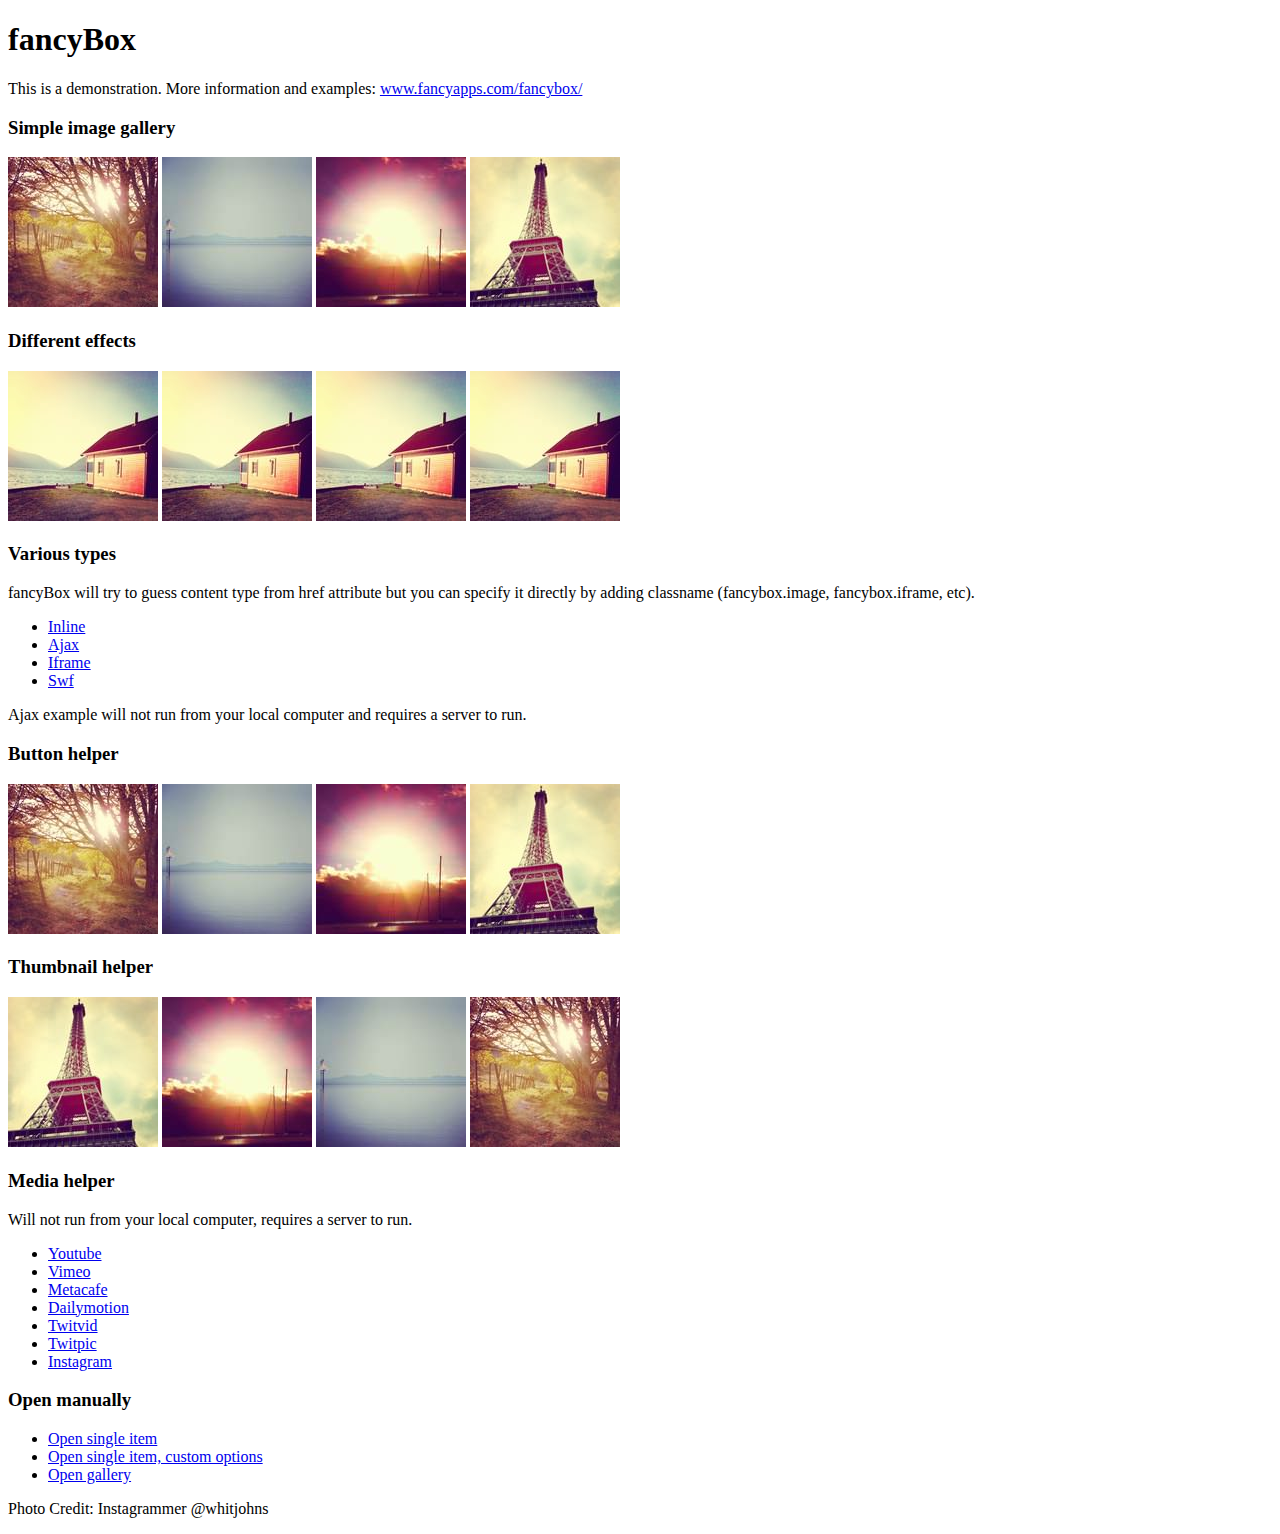
<file: src/Fakir.Web/libs/fancybox/demo/index.html>
<!DOCTYPE html>
<html>
<head>
	<title>fancyBox - Fancy jQuery Lightbox Alternative | Demonstration</title>
	<meta http-equiv="Content-Type" content="text/html; charset=UTF-8" />

	<!-- Add jQuery library -->
	<script type="text/javascript" src="../lib/jquery-1.8.2.min.js"></script>

	<!-- Add mousewheel plugin (this is optional) -->
	<script type="text/javascript" src="../lib/jquery.mousewheel-3.0.6.pack.js"></script>

	<!-- Add fancyBox main JS and CSS files -->
	<script type="text/javascript" src="../source/jquery.fancybox.js?v=2.1.3"></script>
	<link rel="stylesheet" type="text/css" href="../source/jquery.fancybox.css?v=2.1.2" media="screen" />

	<!-- Add Button helper (this is optional) -->
	<link rel="stylesheet" type="text/css" href="../source/helpers/jquery.fancybox-buttons.css?v=1.0.5" />
	<script type="text/javascript" src="../source/helpers/jquery.fancybox-buttons.js?v=1.0.5"></script>

	<!-- Add Thumbnail helper (this is optional) -->
	<link rel="stylesheet" type="text/css" href="../source/helpers/jquery.fancybox-thumbs.css?v=1.0.7" />
	<script type="text/javascript" src="../source/helpers/jquery.fancybox-thumbs.js?v=1.0.7"></script>

	<!-- Add Media helper (this is optional) -->
	<script type="text/javascript" src="../source/helpers/jquery.fancybox-media.js?v=1.0.5"></script>

	<script type="text/javascript">
		$(document).ready(function() {
			/*
			 *  Simple image gallery. Uses default settings
			 */

			$('.fancybox').fancybox();

			/*
			 *  Different effects
			 */

			// Change title type, overlay closing speed
			$(".fancybox-effects-a").fancybox({
				helpers: {
					title : {
						type : 'outside'
					},
					overlay : {
						speedOut : 0
					}
				}
			});

			// Disable opening and closing animations, change title type
			$(".fancybox-effects-b").fancybox({
				openEffect  : 'none',
				closeEffect	: 'none',

				helpers : {
					title : {
						type : 'over'
					}
				}
			});

			// Set custom style, close if clicked, change title type and overlay color
			$(".fancybox-effects-c").fancybox({
				wrapCSS    : 'fancybox-custom',
				closeClick : true,

				openEffect : 'none',

				helpers : {
					title : {
						type : 'inside'
					},
					overlay : {
						css : {
							'background' : 'rgba(238,238,238,0.85)'
						}
					}
				}
			});

			// Remove padding, set opening and closing animations, close if clicked and disable overlay
			$(".fancybox-effects-d").fancybox({
				padding: 0,

				openEffect : 'elastic',
				openSpeed  : 150,

				closeEffect : 'elastic',
				closeSpeed  : 150,

				closeClick : true,

				helpers : {
					overlay : null
				}
			});

			/*
			 *  Button helper. Disable animations, hide close button, change title type and content
			 */

			$('.fancybox-buttons').fancybox({
				openEffect  : 'none',
				closeEffect : 'none',

				prevEffect : 'none',
				nextEffect : 'none',

				closeBtn  : false,

				helpers : {
					title : {
						type : 'inside'
					},
					buttons	: {}
				},

				afterLoad : function() {
					this.title = 'Image ' + (this.index + 1) + ' of ' + this.group.length + (this.title ? ' - ' + this.title : '');
				}
			});


			/*
			 *  Thumbnail helper. Disable animations, hide close button, arrows and slide to next gallery item if clicked
			 */

			$('.fancybox-thumbs').fancybox({
				prevEffect : 'none',
				nextEffect : 'none',

				closeBtn  : false,
				arrows    : false,
				nextClick : true,

				helpers : {
					thumbs : {
						width  : 50,
						height : 50
					}
				}
			});

			/*
			 *  Media helper. Group items, disable animations, hide arrows, enable media and button helpers.
			*/
			$('.fancybox-media')
				.attr('rel', 'media-gallery')
				.fancybox({
					openEffect : 'none',
					closeEffect : 'none',
					prevEffect : 'none',
					nextEffect : 'none',

					arrows : false,
					helpers : {
						media : {},
						buttons : {}
					}
				});

			/*
			 *  Open manually
			 */

			$("#fancybox-manual-a").click(function() {
				$.fancybox.open('1_b.jpg');
			});

			$("#fancybox-manual-b").click(function() {
				$.fancybox.open({
					href : 'iframe.html',
					type : 'iframe',
					padding : 5
				});
			});

			$("#fancybox-manual-c").click(function() {
				$.fancybox.open([
					{
						href : '1_b.jpg',
						title : 'My title'
					}, {
						href : '2_b.jpg',
						title : '2nd title'
					}, {
						href : '3_b.jpg'
					}
				], {
					helpers : {
						thumbs : {
							width: 75,
							height: 50
						}
					}
				});
			});


		});
	</script>
	<style type="text/css">
		.fancybox-custom .fancybox-skin {
			box-shadow: 0 0 50px #222;
		}
	</style>
</head>
<body>
	<h1>fancyBox</h1>

	<p>This is a demonstration. More information and examples: <a href="http://fancyapps.com/fancybox/">www.fancyapps.com/fancybox/</a></p>

	<h3>Simple image gallery</h3>
	<p>
		<a class="fancybox" href="1_b.jpg" data-fancybox-group="gallery" title="Lorem ipsum dolor sit amet"><img src="1_s.jpg" alt="" /></a>

		<a class="fancybox" href="2_b.jpg" data-fancybox-group="gallery" title="Etiam quis mi eu elit temp"><img src="2_s.jpg" alt="" /></a>

		<a class="fancybox" href="3_b.jpg" data-fancybox-group="gallery" title="Cras neque mi, semper leon"><img src="3_s.jpg" alt="" /></a>

		<a class="fancybox" href="4_b.jpg" data-fancybox-group="gallery" title="Sed vel sapien vel sem uno"><img src="4_s.jpg" alt="" /></a>
	</p>

	<h3>Different effects</h3>
	<p>
		<a class="fancybox-effects-a" href="5_b.jpg" title="Lorem ipsum dolor sit amet, consectetur adipiscing elit"><img src="5_s.jpg" alt="" /></a>

		<a class="fancybox-effects-b" href="5_b.jpg" title="Lorem ipsum dolor sit amet, consectetur adipiscing elit"><img src="5_s.jpg" alt="" /></a>

		<a class="fancybox-effects-c" href="5_b.jpg" title="Lorem ipsum dolor sit amet, consectetur adipiscing elit"><img src="5_s.jpg" alt="" /></a>

		<a class="fancybox-effects-d" href="5_b.jpg" title="Lorem ipsum dolor sit amet, consectetur adipiscing elit"><img src="5_s.jpg" alt="" /></a>
	</p>

	<h3>Various types</h3>
	<p>
		fancyBox will try to guess content type from href attribute but you can specify it directly by adding classname (fancybox.image, fancybox.iframe, etc).
	</p>
	<ul>
		<li><a class="fancybox" href="#inline1" title="Lorem ipsum dolor sit amet">Inline</a></li>
		<li><a class="fancybox fancybox.ajax" href="ajax.txt">Ajax</a></li>
		<li><a class="fancybox fancybox.iframe" href="iframe.html">Iframe</a></li>
		<li><a class="fancybox" href="http://www.adobe.com/jp/events/cs3_web_edition_tour/swfs/perform.swf">Swf</a></li>
	</ul>

	<div id="inline1" style="width:400px;display: none;">
		<h3>Etiam quis mi eu elit</h3>
		<p>
			Lorem ipsum dolor sit amet, consectetur adipiscing elit. Etiam quis mi eu elit tempor facilisis id et neque. Nulla sit amet sem sapien. Vestibulum imperdiet porta ante ac ornare. Nulla et lorem eu nibh adipiscing ultricies nec at lacus. Cras laoreet ultricies sem, at blandit mi eleifend aliquam. Nunc enim ipsum, vehicula non pretium varius, cursus ac tortor. Vivamus fringilla congue laoreet. Quisque ultrices sodales orci, quis rhoncus justo auctor in. Phasellus dui eros, bibendum eu feugiat ornare, faucibus eu mi. Nunc aliquet tempus sem, id aliquam diam varius ac. Maecenas nisl nunc, molestie vitae eleifend vel, iaculis sed magna. Aenean tempus lacus vitae orci posuere porttitor eget non felis. Donec lectus elit, aliquam nec eleifend sit amet, vestibulum sed nunc.
		</p>
	</div>

	<p>
		Ajax example will not run from your local computer and requires a server to run.
	</p>

	<h3>Button helper</h3>
	<p>
		<a class="fancybox-buttons" data-fancybox-group="button" href="1_b.jpg"><img src="1_s.jpg" alt="" /></a>

		<a class="fancybox-buttons" data-fancybox-group="button" href="2_b.jpg"><img src="2_s.jpg" alt="" /></a>

		<a class="fancybox-buttons" data-fancybox-group="button" href="3_b.jpg"><img src="3_s.jpg" alt="" /></a>

		<a class="fancybox-buttons" data-fancybox-group="button" href="4_b.jpg"><img src="4_s.jpg" alt="" /></a>
	</p>

	<h3>Thumbnail helper</h3>
	<p>
		<a class="fancybox-thumbs" data-fancybox-group="thumb" href="4_b.jpg"><img src="4_s.jpg" alt="" /></a>

		<a class="fancybox-thumbs" data-fancybox-group="thumb" href="3_b.jpg"><img src="3_s.jpg" alt="" /></a>

		<a class="fancybox-thumbs" data-fancybox-group="thumb" href="2_b.jpg"><img src="2_s.jpg" alt="" /></a>

		<a class="fancybox-thumbs" data-fancybox-group="thumb" href="1_b.jpg"><img src="1_s.jpg" alt="" /></a>
	</p>

	<h3>Media helper</h3>
	<p>
		Will not run from your local computer, requires a server to run.
	</p>

	<ul>
		<li><a class="fancybox-media" href="http://www.youtube.com/watch?v=opj24KnzrWo">Youtube</a></li>
		<li><a class="fancybox-media" href="http://vimeo.com/25634903">Vimeo</a></li>
		<li><a class="fancybox-media" href="http://www.metacafe.com/watch/7635964/">Metacafe</a></li>
		<li><a class="fancybox-media" href="http://www.dailymotion.com/video/xoeylt_electric-guest-this-head-i-hold_music">Dailymotion</a></li>
		<li><a class="fancybox-media" href="http://twitvid.com/QY7MD">Twitvid</a></li>
		<li><a class="fancybox-media" href="http://twitpic.com/7p93st">Twitpic</a></li>
		<li><a class="fancybox-media" href="http://instagr.am/p/IejkuUGxQn">Instagram</a></li>
	</ul>

	<h3>Open manually</h3>
	<ul>
		<li><a id="fancybox-manual-a" href="javascript:;">Open single item</a></li>
		<li><a id="fancybox-manual-b" href="javascript:;">Open single item, custom options</a></li>
		<li><a id="fancybox-manual-c" href="javascript:;">Open gallery</a></li>
	</ul>

	<p>
		Photo Credit: Instagrammer @whitjohns
	</p>
</body>
</html>
</file>
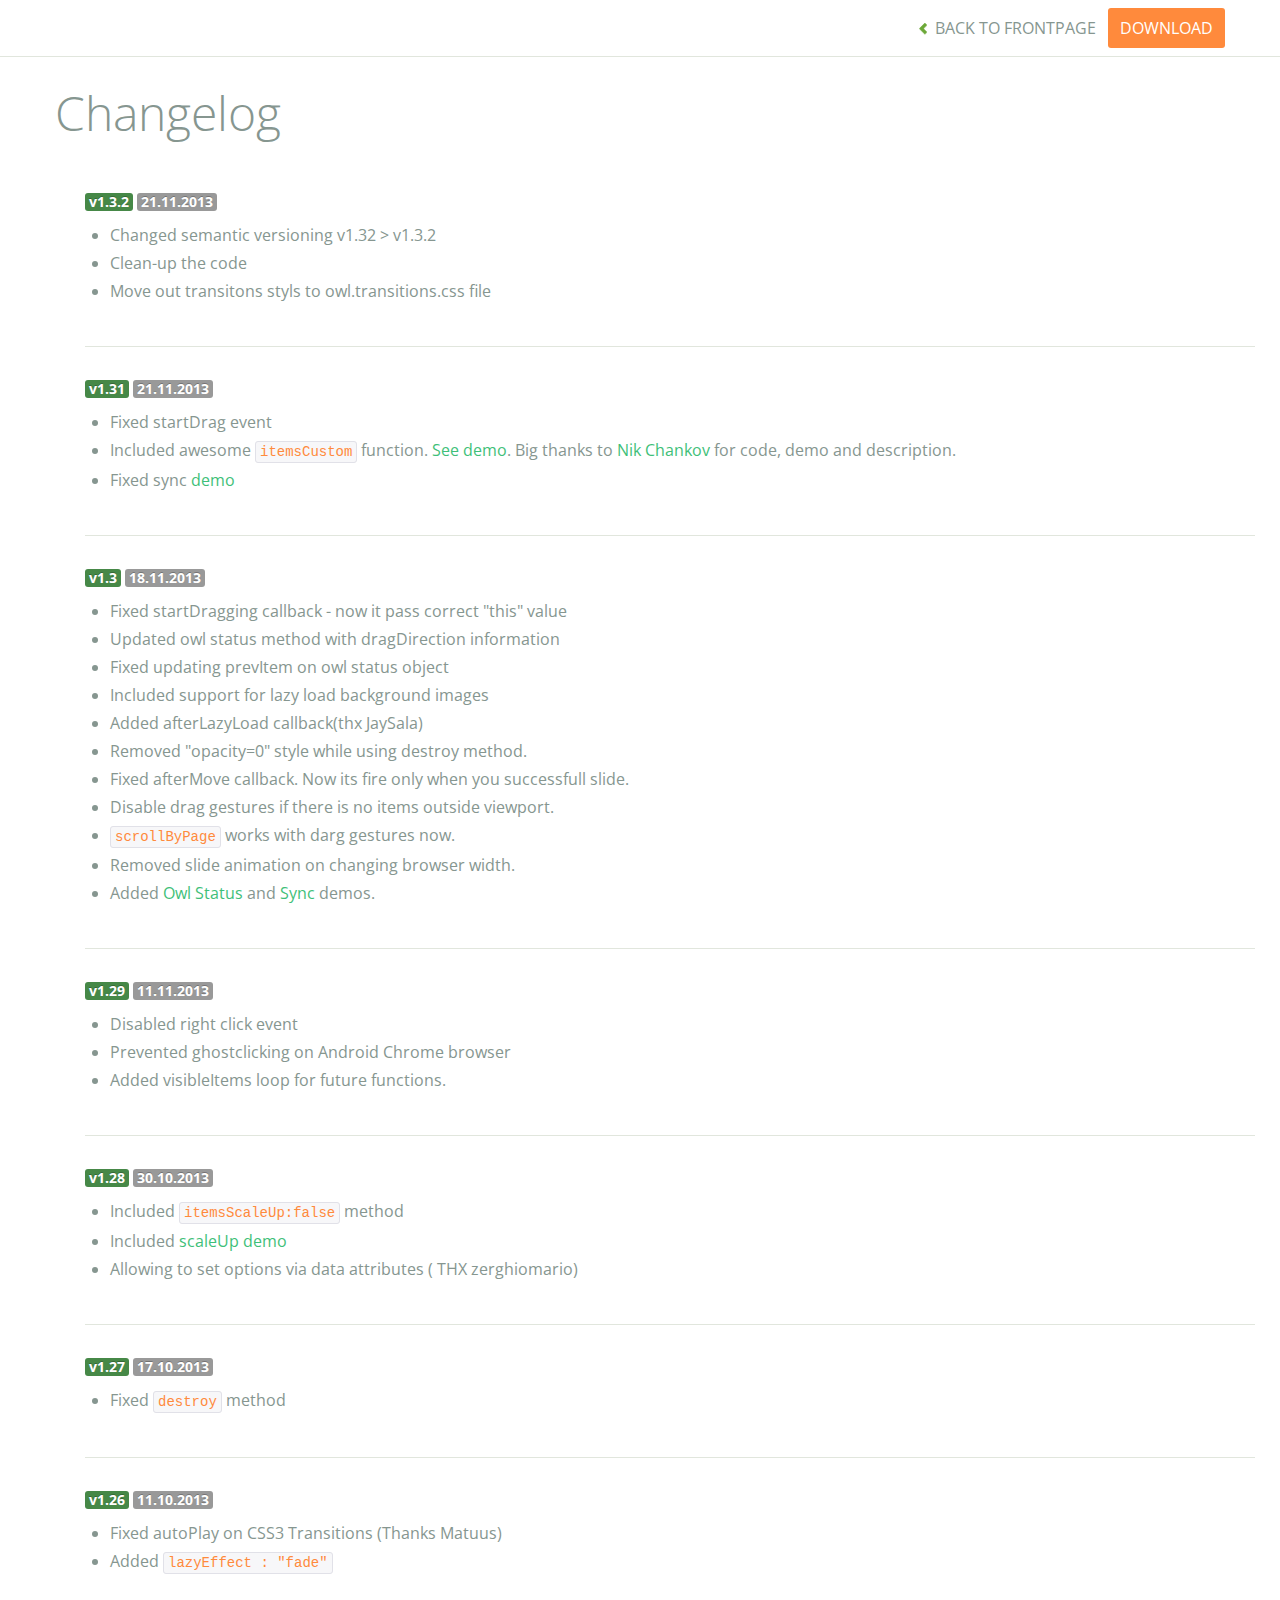
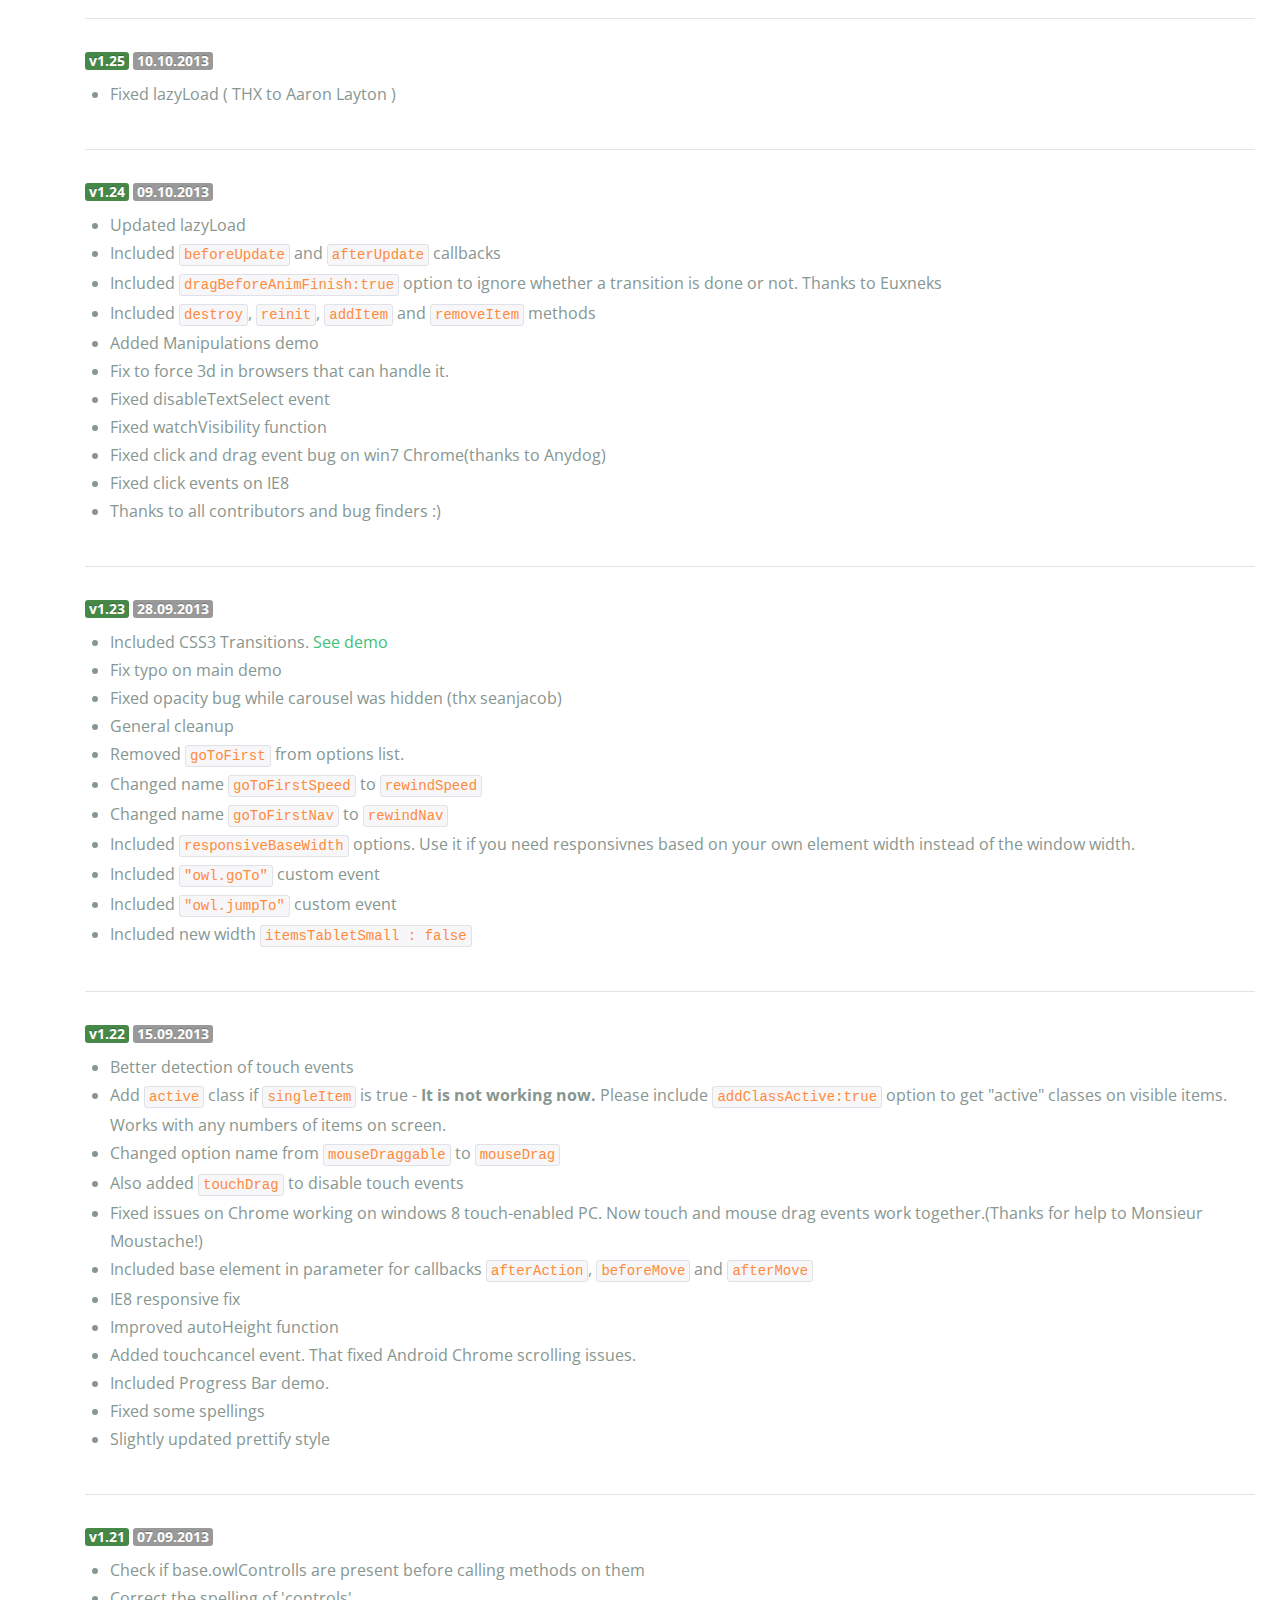
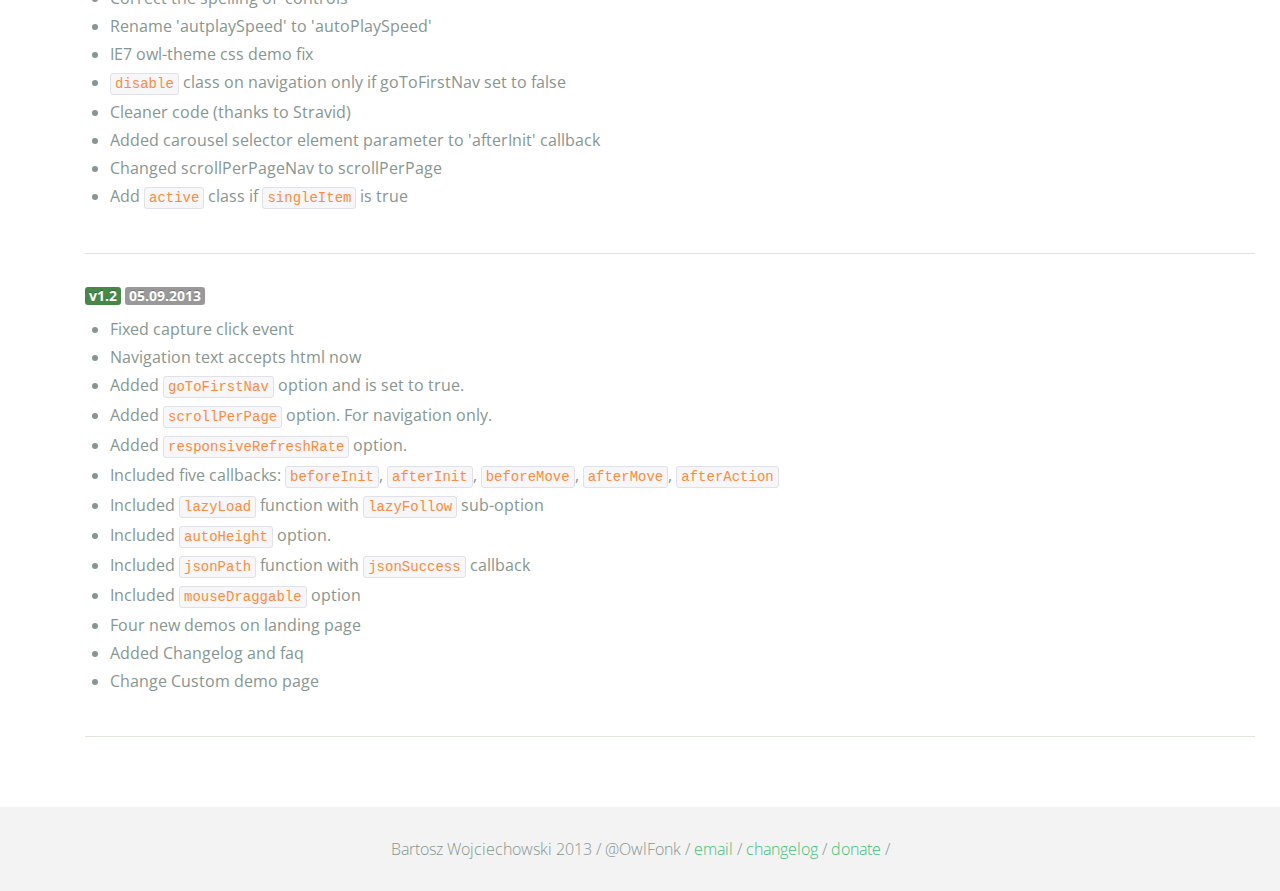
<file: src/Fakir.Web/libs/carousel-owl-carousel/changelog.html>
<!DOCTYPE html>
<html lang="en">
  <head>
    <meta charset="utf-8">
    <title>Owl Carousel - Changelog</title>
    <meta name="viewport" content="width=device-width, initial-scale=1.0">
    <meta name="description" content="jQuery Responsive Carousel - Owl Carusel">
    <meta name="author" content="Bartosz Wojciechowski">

    <link href='http://fonts.googleapis.com/css?family=Open+Sans:400italic,400,300,600,700' rel='stylesheet' type='text/css'>
    <link href="assets/css/bootstrapTheme.css" rel="stylesheet">
    <link href="assets/css/custom.css" rel="stylesheet">

    <!-- Owl Carousel Assets -->
    <link href="owl-carousel/owl.carousel.css" rel="stylesheet">
    <link href="owl-carousel/owl.theme.css" rel="stylesheet">

    <!-- Prettify -->
    <link href="assets/js/google-code-prettify/prettify.css" rel="stylesheet">
	

    <!-- Le fav and touch icons -->
    <link rel="apple-touch-icon-precomposed" sizes="144x144" href="assets/ico/apple-touch-icon-144-precomposed.png">
    <link rel="apple-touch-icon-precomposed" sizes="114x114" href="assets/ico/apple-touch-icon-114-precomposed.png">
      <link rel="apple-touch-icon-precomposed" sizes="72x72" href="assets/ico/apple-touch-icon-72-precomposed.png">
                    <link rel="apple-touch-icon-precomposed" href="assets/ico/apple-touch-icon-57-precomposed.png">
                                   <link rel="shortcut icon" href="assets/ico/favicon.png">
  </head>
  <body>

      <div id="top-nav" class="navbar navbar-fixed-top">
        <div class="navbar-inner">
          <div class="container">
            <button type="button" class="btn btn-navbar" data-toggle="collapse" data-target=".nav-collapse">
            <span class="icon-bar"></span>
            <span class="icon-bar"></span>
            <span class="icon-bar"></span>
          </button>
            <div class="nav-collapse collapse">
            <ul class="nav pull-right">
              <li><a href="index.html"><i class="icon-chevron-left"></i> Back to Frontpage</a></li>
              <li><a href="owl.carousel.zip" class="download download-on" data-spy="affix" data-offset-top="450">Download</a></li>
            </ul>
            <ul class="nav pull-left">
              
            </ul>
            </div>
          </div>
        </div>
      </div>

    <div id="changelog" class="container">
      <div class="row">
        <div class="span12">
          <h1>Changelog</h1>

          <div class="span12 log">
          <span class="label label-success">v1.3.2</span> <span class="label">21.11.2013</span>
            <ul>
              <li>Changed semantic versioning v1.32 > v1.3.2</li>
              <li>Clean-up the code</li>
              <li>Move out transitons styls to owl.transitions.css file</li>             

            </ul>
          </div>

          <div class="span12 log">
          <span class="label label-success">v1.31</span> <span class="label">21.11.2013</span>
            <ul>
              <li>Fixed startDrag event</li>
              <li>Included awesome <code>itemsCustom</code> function. <a href="demos/itemsCustom.html">See demo</a>. Big thanks to <a href="https://github.com/nchankov">Nik Chankov</a> for code, demo and description.</li>
              <li>Fixed sync <a href="demos/sync.html">demo</a></li>
            </ul>
          </div>

          <div class="span12 log">
          <span class="label label-success">v1.3</span> <span class="label">18.11.2013</span>
            <ul>
              <li>Fixed startDragging callback - now it pass correct "this" value</li>
              <li>Updated owl status method with dragDirection information</li>
              <li>Fixed updating prevItem on owl status object</li>
              <li>Included support for lazy load background images</li>
              <li>Added afterLazyLoad callback(thx JaySala)</li>
              <li>Removed "opacity=0" style while using destroy method.</li>
              <li>Fixed afterMove callback. Now its fire only when you successfull slide.</li>
              <li>Disable drag gestures if there is no items outside viewport.</li>
              <li><code>scrollByPage</code> works with darg gestures now. </li>
              <li>Removed slide animation on changing browser width.</li>
              <li>Added <a href="demos/owlStatus.html">Owl Status</a> and <a href="demos/sync.html">Sync</a> demos.</li>
            </ul>
          </div>

          <div class="span12 log">
          <span class="label label-success">v1.29</span> <span class="label">11.11.2013</span>
            <ul>
              <li>Disabled right click event</li>
              <li>Prevented ghostclicking on Android Chrome browser</li>
              <li>Added visibleItems loop for future functions.</li>
            </ul>
          </div>

          <div class="span12 log">
          <span class="label label-success">v1.28</span> <span class="label">30.10.2013</span>
            <ul>
              <li>Included <code>itemsScaleUp:false</code> method</li>
              <li>Included <a href="demos/scaleup.html">scaleUp demo</a></li>
              <li>Allowing to set options via data attributes ( THX zerghiomario)</li>
            </ul>
          </div>

          <div class="span12 log">
          <span class="label label-success">v1.27</span> <span class="label">17.10.2013</span>
            <ul>
              <li>Fixed <code>destroy</code> method</li>
            </ul>
          </div>

          <div class="span12 log">
          <span class="label label-success">v1.26</span> <span class="label">11.10.2013</span>
            <ul>
              <li>Fixed autoPlay on CSS3 Transitions (Thanks Matuus)</li>
              <li>Added <code>lazyEffect : "fade"</code></li>
            </ul>
          </div>

          <div class="span12 log">
          <span class="label label-success">v1.25</span> <span class="label">10.10.2013</span>
            <ul>
              <li>Fixed lazyLoad ( THX to Aaron Layton )</li>
            </ul>
          </div>


          <div class="span12 log">
          <span class="label label-success">v1.24</span> <span class="label">09.10.2013</span>
            <ul>
              <li>Updated lazyLoad</li>
              <li>Included <code>beforeUpdate</code> and <code>afterUpdate</code> callbacks</li>
              <li>Included <code>dragBeforeAnimFinish:true</code> option to ignore whether a transition is done or not. Thanks to Euxneks</li>
              <li>Included <code>destroy</code>, <code>reinit</code>, <code>addItem</code> and <code>removeItem</code> methods</li>
              <li>Added Manipulations demo</li>
              <li>Fix to force 3d in browsers that can handle it.</li>
              <li>Fixed disableTextSelect event</li>
              <li>Fixed watchVisibility function</li>
              <li>Fixed click and drag event bug on win7 Chrome(thanks to Anydog)</li>
              <li>Fixed click events on IE8</li>
              <li>Thanks to all contributors and bug finders :)</li>
            </ul>
          </div>

          <div class="span12 log">
          <span class="label label-success">v1.23</span> <span class="label">28.09.2013</span>
            <ul>
              <li>Included CSS3 Transitions. <a href="demos/transitions.html">See demo</a></li>
              <li>Fix typo on main demo</li>
              <li>Fixed opacity bug while carousel was hidden (thx seanjacob)</li>
              <li>General cleanup</li>
              <li>Removed <code>goToFirst</code> from options list.</li>
              <li>Changed name <code>goToFirstSpeed</code> to <code>rewindSpeed</code></li>
              <li>Changed name <code>goToFirstNav</code> to <code>rewindNav</code></li>
              <li>Included <code>responsiveBaseWidth</code> options. Use it if you need responsivnes based on your own element width instead of the window width.</li>
              <li>Included <code>"owl.goTo"</code> custom event</li>
              <li>Included <code>"owl.jumpTo"</code> custom event</li>
              <li>Included new width <code>itemsTabletSmall : false</code></li>
            </ul>
          </div>

          <div class="span12 log">
          <span class="label label-success">v1.22</span> <span class="label">15.09.2013</span>
            <ul>
              <li>Better detection of touch events</li>
              <li>Add <code>active</code> class if <code>singleItem</code> is true - <b>It is not working now.</b> Please include <code>addClassActive:true</code> option to get "active" classes on visible items. Works with any numbers of items on screen.</li>
              <li>Changed option name from <code>mouseDraggable</code> to <code>mouseDrag</code></li>
              <li>Also added <code>touchDrag</code> to disable touch events</li>
              <li>Fixed issues on Chrome working on windows 8 touch-enabled PC. Now touch and mouse drag events work together.(Thanks for help to Monsieur Moustache!)</li>
              <li>Included base element in parameter for callbacks <code>afterAction</code>, <code>beforeMove</code> and <code>afterMove</code></li>
              <li>IE8 responsive fix</li>
              <li>Improved autoHeight function</li>
              <li>Added touchcancel event. That fixed Android Chrome scrolling issues.</li>
              <li>Included Progress Bar demo.</li>
              <li>Fixed some spellings</li>
              <li>Slightly updated prettify style</li>
            </ul>
          </div>

          <div class="span12 log">
          <span class="label label-success">v1.21</span> <span class="label">07.09.2013</span>
            <ul>
              <li>Check if base.owlControlls are present before calling methods on them</li>
              <li>Correct the spelling of 'controls'</li>
              <li>Rename 'autplaySpeed' to 'autoPlaySpeed'</li>
              <li>IE7 owl-theme css demo fix</li>
              <li><code>disable</code> class on navigation only if goToFirstNav set to false</li>
              <li>Cleaner code (thanks to Stravid)</li>
              <li>Added carousel selector element parameter to 'afterInit' callback</li>
              <li>Changed scrollPerPageNav to scrollPerPage</li>
              <li>Add <code>active</code> class if <code>singleItem</code> is true</li>
            </ul>
          </div>
          <div class="span12 log">
          <span class="label label-success">v1.2</span> <span class="label">05.09.2013</span>
            <ul>
              <li>Fixed capture click event</li>
              <li>Navigation text accepts html now</li>
              <li>Added <code>goToFirstNav</code> option and is set to true.</li>
              <li>Added <code>scrollPerPage</code> option. For navigation only.</li>
              <li>Added <code>responsiveRefreshRate</code> option.</li>
              <li>Included five callbacks: <code>beforeInit</code>, <code>afterInit</code>, <code>beforeMove</code>, <code>afterMove</code>, <code>afterAction</code></li>
              <li>Included <code>lazyLoad</code> function with <code>lazyFollow</code> sub-option</li>
              <li>Included <code>autoHeight</code> option.</li>
              <li>Included <code>jsonPath</code> function with <code>jsonSuccess</code> callback</li>
              <li>Included <code>mouseDraggable</code> option</li>
              <li>Four new demos on landing page</li>
              <li>Added Changelog and faq</li>
              <li>Change Custom demo page</li>
            </ul>
          </div>
        </div>
      </div>
    </div>

    <div id="footer">
      <div class="container">
        <div class="row">
          <div class="span12">
            <h5>Bartosz Wojciechowski 2013 / @OwlFonk / 
            <a href="mailto:owl@owlgraphic.com?subject=Hey Owl!">email</a> / 
            <a href="changelog.html">changelog</a> /
            <a href="https://www.paypal.com/cgi-bin/webscr?cmd=_s-xclick&hosted_button_id=EFSGXZS7V2U9N">donate</a> / 
            </h5>
          </div>
        </div>
      </div>
    </div>


    <script src="assets/js/jquery-1.9.1.min.js"></script> 
    <script src="owl-carousel/owl.carousel.js"></script>

    <!-- Frontpage Demo -->
    <script>
    jQuery(document).ready(function($) {
      $("#owl-example").owlCarousel();
    });

    $("body").data("page", "frontpage");

    </script>
    <script src="assets/js/bootstrap-collapse.js"></script>
    <script src="assets/js/bootstrap-transition.js"></script>

    <script src="assets/js/google-code-prettify/prettify.js"></script>
	  <script src="assets/js/application.js"></script>

    <script>
    var owldomain = window.location.hostname.indexOf("owlgraphic");
    if(owldomain !== -1){
      (function(i,s,o,g,r,a,m){i['GoogleAnalyticsObject']=r;i[r]=i[r]||function(){
      (i[r].q=i[r].q||[]).push(arguments)},i[r].l=1*new Date();a=s.createElement(o),
      m=s.getElementsByTagName(o)[0];a.async=1;a.src=g;m.parentNode.insertBefore(a,m)
      })(window,document,'script','//www.google-analytics.com/analytics.js','ga');

      ga('create', 'UA-41541058-1', 'owlgraphic.com');
      ga('send', 'pageview');
    }

    </script>

  </body>
</html>
</file>
<file: src/Fakir.Web/libs/carousel-owl-carousel/assets/js/google-code-prettify/prettify.css>
.com { color: #93a1a1; }
.lit { color: #195f91; }
.pun, .opn, .clo { color: #93a1a1; }
.fun { color: #dc322f; }
.str, .atv { color: #ff8a3c; }
.kwd, .prettyprint .tag { color: #195f91; }
.typ, .atn, .dec, .var { color: #3fbf79; }
.pln { color: #48484c; }
.pun{ color:#48484c; }
pre.prettyprint {
  padding: 20px;
  background-color: #f3f3f3;
  border: 0px solid #e1e1e8;
}


/* Specify class=linenums on a pre to get line numbering */
ol.linenums {
  margin: 0 0 0 40px; /* IE indents via margin-left */
}
ol.linenums li {
  padding-left: 12px;
  color: #bebec5;
  line-height: 20px;
  text-shadow: 0 1px 0 #fff;
}
</file>
<file: src/Fakir.Web/libs/carousel-owl-carousel/assets/css/custom.css>
/* Owl Carousel Bootstrap Custom CSS */

/* Header Navigation */
#top-nav{
	border-bottom: 1px solid #e1e6dd;
	background: #FFF;
	-webkit-transform: translateZ(0)

}
#top-nav.navbar{
	margin-bottom: 0px;

}
#top-nav.navbar .nav{
	margin: 8px 0px;
}
	
#top-nav.navbar .nav > li > a {
	padding: 6px 12px;
	margin: 0px;
	text-transform: uppercase;
	font-weight: 400;

	-webkit-transition: background-color 200ms ease;
	-moz-transition: background-color 200ms ease;
	-o-transition: background-color 200ms ease;
	transition: background-color 200ms ease;
}
#top-nav.navbar .nav > li > a.download{
	-webkit-border-radius: 3px;
	-moz-border-radius: 3px;
	border-radius: 3px;
}

#top-nav.navbar .nav > li > a.download-on{
	background-color: #ff8a3c;
	color: #ffffff;
}
#top-nav.navbar .nav > li > a.download-on:hover{
	color: #ffffff;
	background-color: #ff7920;
}
.btn-navbar span.icon-bar{
	margin-top: 0px;
}

/* Header  */

#header{
	background: #f1f1f1;
	padding: 100px 0 100px;
}
#header h1{
	color: #7fc242;
	margin-bottom: 10px;
	margin-top: 40px;
}
#header h3{
	margin-bottom: 30px;
	width: 400px;
}
#header .btn-success {
	padding: 15px 30px;
	margin-bottom: 5px;
}
#header .logo{
	display: block;
	margin-top:60px;
	float: right
}
img.arrow-down{
	margin: 0 auto;
	display: block;
}
h1{
	margin-top: 80px;
}

pre.pre-show{
	margin: 40px 0px;

}
.tab-content pre.pre-show{
	margin: 0px 0px 0px 0px;
}
.nav-tabs{
	margin-top: 20px;
	margin-bottom: 0px;
	
}
.tab-content{
	border-left: 1px solid #ddd;
	border-right: 1px solid #ddd;
	border-bottom: 1px solid #ddd;
	-webkit-border-radius: 0px 0px 4px 4px;
	-moz-border-radius: 0px 0px 4px 4px;
	border-radius: 0px 0px 4px 4px;
	
}
/* Content */
.table th, .table td {
padding: 8px 12px;
}

/* Footer */

#footer{
	padding: 20px 0px;
	background: #f3f3f3;
	text-align: center
}
.twitter-share-button{
	top: 4px;
	position: relative;
}

/* Demo Slides */

#owl-example .item{
	padding: 30px 0px;
	margin: 10px;
	color: #FFF;
	-webkit-border-radius: 3px;
	-moz-border-radius: 3px;
	border-radius: 3px;
	text-align: center;
}
#owl-example .item img{
	width: auto;
	margin: 0 auto;
	display: block;
}
#owl-example .item h3{
	font-size: 28px;
	font-weight: 300;
	margin: 25px 0 0;
}
#owl-example .item h4{
	margin: 5px 0 0;
	font-size: 18px;
}
.item h1{
	margin: inherit;
}

.orange{
	background: #ff8a3c;
}
.darkCyan{
	background: #42bdc2;
}
.forestGreen{
	background: #7fc242;
}
.yellow {
	background: #ffd800;
}
.dodgerBlue {
	background: #388bd1;
}
.skyBlue {
	background: #a1def8;
}
.zombieGreen {
	background: #3fbf79;
}
.violet {
	background: #db6ac5;
}
.yellowLight {
	background: #fee664;
}
.steelGray {
	background: #cad3d0;
}

/* More Demo Box */

#example-info h1,
#more h1{
	margin-top: 40px;
}
.demos-row{
	margin-top: 30px;
	margin-bottom: 30px;
}
.demo-page{
	margin-top: 0px;
	margin-bottom: 100px;
}
.demo-box{
	display: block;
	background: #f3f3f3;
	text-align: center;
	font-size: 18px;
	-webkit-border-radius: 3px;
	-moz-border-radius: 3px;
	border-radius: 3px;
}
.demo-box h3{
	padding-bottom:20px;
	margin: 0px;
	color: #869690;
}
.demo-box:hover{
	text-decoration: none;
}
.demo-wrapper{
	padding: 30px 0px 20px 0px;
	padding-left: 30px;
	padding-right: 30px;
}
.demo-slide {
	float: left;
}
.demo-slide .bg{
	background: #aebab6;
	margin-right: 1px;
	height: 100%;
}
.demo-box:hover .demo-slide .bg{
	background: #7fc242;
}
/* Images */
.demo-images .demo-slide{
	height: 40px;
	width: 33.3333333%;
}

/* Full */
.demo-full {
	padding-left: 0px;
	padding-right: 0px;
}
.demo-full .demo-slide{
	height: 40px;
	width: 25%;
}

/* Custom */
.demo-custom .demo-slide{
	height: 40px;
	width: 10%;
}
/* One */
.demo-one .demo-slide{
	height: 40px;
	width: 100%;
}

/* json */

.demo-Json .demo-slide {
	height: 40px;
	width: 20%;
}
.demo-Json-custom .demo-slide{
	height: 40px;
	width: 33.3333333%;
}
/* loading icon */

.demo-lazy .demo-slide{
	height: 40px;
	width: 33.3333333%;
}
.demo-lazy .demo-slide .bg{
background: url('../img/AjaxLoader.gif') no-repeat center center #aebab6;
}

/* Auto Height */
.demo-height .demo-slide{
	height: 40px;
	width: 100%;
}

/* Changelog  */
#changelog{
	margin-bottom: 40px;
}
#changelog .label{
	margin-bottom:10px;
}
#changelog .log{
	margin-bottom: 30px;
	padding-bottom: 30px;
	border-bottom: 1px solid #e1e6dd;
}
/* Faq */
#faq dt {
	line-height: 26px;
}
#faq dd{
	line-height: 22px;
	margin-bottom: 20px;
}



/* Responsive Stuff */


@media (max-width: 979px) {
	.navbar-fixed-top .navbar-inner, .navbar-fixed-bottom .navbar-inner {
	padding: 0px;
	}
	.navbar-fixed-top, .navbar-fixed-bottom {
	position: fixed;
	}
}
@media (max-width: 768px) {
	.navbar.navbar-fixed-top{
		position: static;
	}
	.btn.btn-navbar{
		margin: 9px 20px 9px 8px;
		padding: 10px 10px;
	}
	.nav-collapse .nav > li{
		border-top: 1px solid #e1e6dd;
		text-align: center
	}
	#header .logo{
		margin-top:40px;
		margin: 20px auto 0px;
		float: none;
		height: 150px;
	}
	#header {
		text-align: center;
		padding: 60px 0px 30px;
	}
	#header h1{
		margin: 10px 0;
	}
	#header h3{
	margin-bottom: 10px;
	width: auto;
	padding: 0px 20px;
	}
	h1 {
		font-size: 38px;
		margin: 20px 0;
	}
	h2 {
		font-size: 24px;
	}
	h3 {
		font-size: 20px;
	}
	h4 {
		font-size: 16px;
	}
	h5 {
		font-size: 13px;
	}
	h6 {
		font-size: 12px;
	}

}


@media (max-width: 480px) {
	.navbar-fixed-top, .navbar-fixed-bottom {
	position: static;
	}
	#header {
		text-align: center;
		padding: 20px 0px 20px;
	}
	#header .logo{
		margin-top:0px;
	}

}

/*
NO MORE TABLES!! ;)
*/
@media (max-width: 767px) {

	.hp-table table, .hp-table thead, .hp-table .hp-table tbody, .hp-table th, .hp-table td, .hp-table tr { 
		display: block; 
	}
	.hp-table thead tr { 
		display: none;
	}
	.hp-table tr { border: 0px solid #ccc; margin-bottom: 10px; }
	
	.hp-table td:before { 
		top: 6px;
		left: 6px;
		width: 45%; 
		padding-right: 10px; 
		white-space: nowrap;
	}

	.hp-table td:nth-of-type(2):before { 
		content: "Default:";
		font-weight: bold;
	}
	.hp-table td:nth-of-type(3):before { 
		content: "Type:";
		font-weight: bold;
	}
	.hp-table td:nth-of-type(4):before { 
		content: "Description:";
		font-weight: bold;
	}
}
</file>
